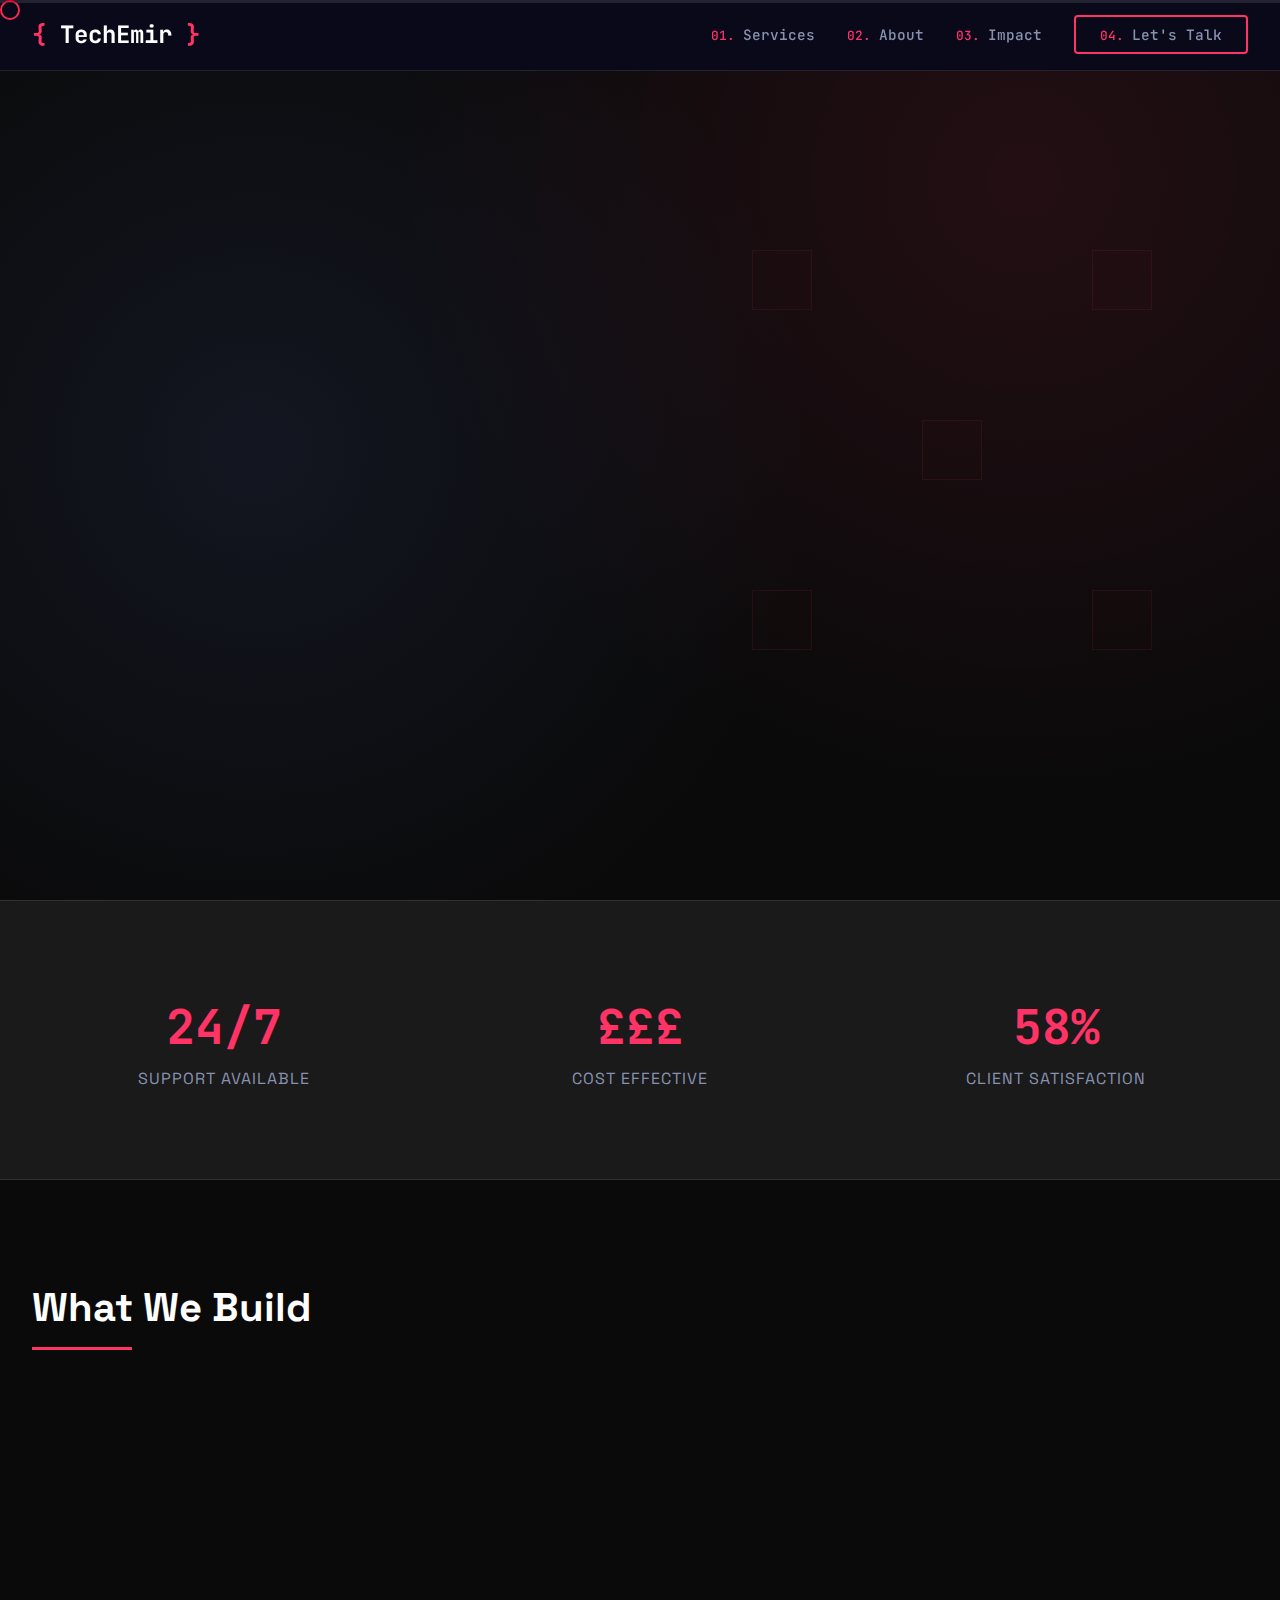
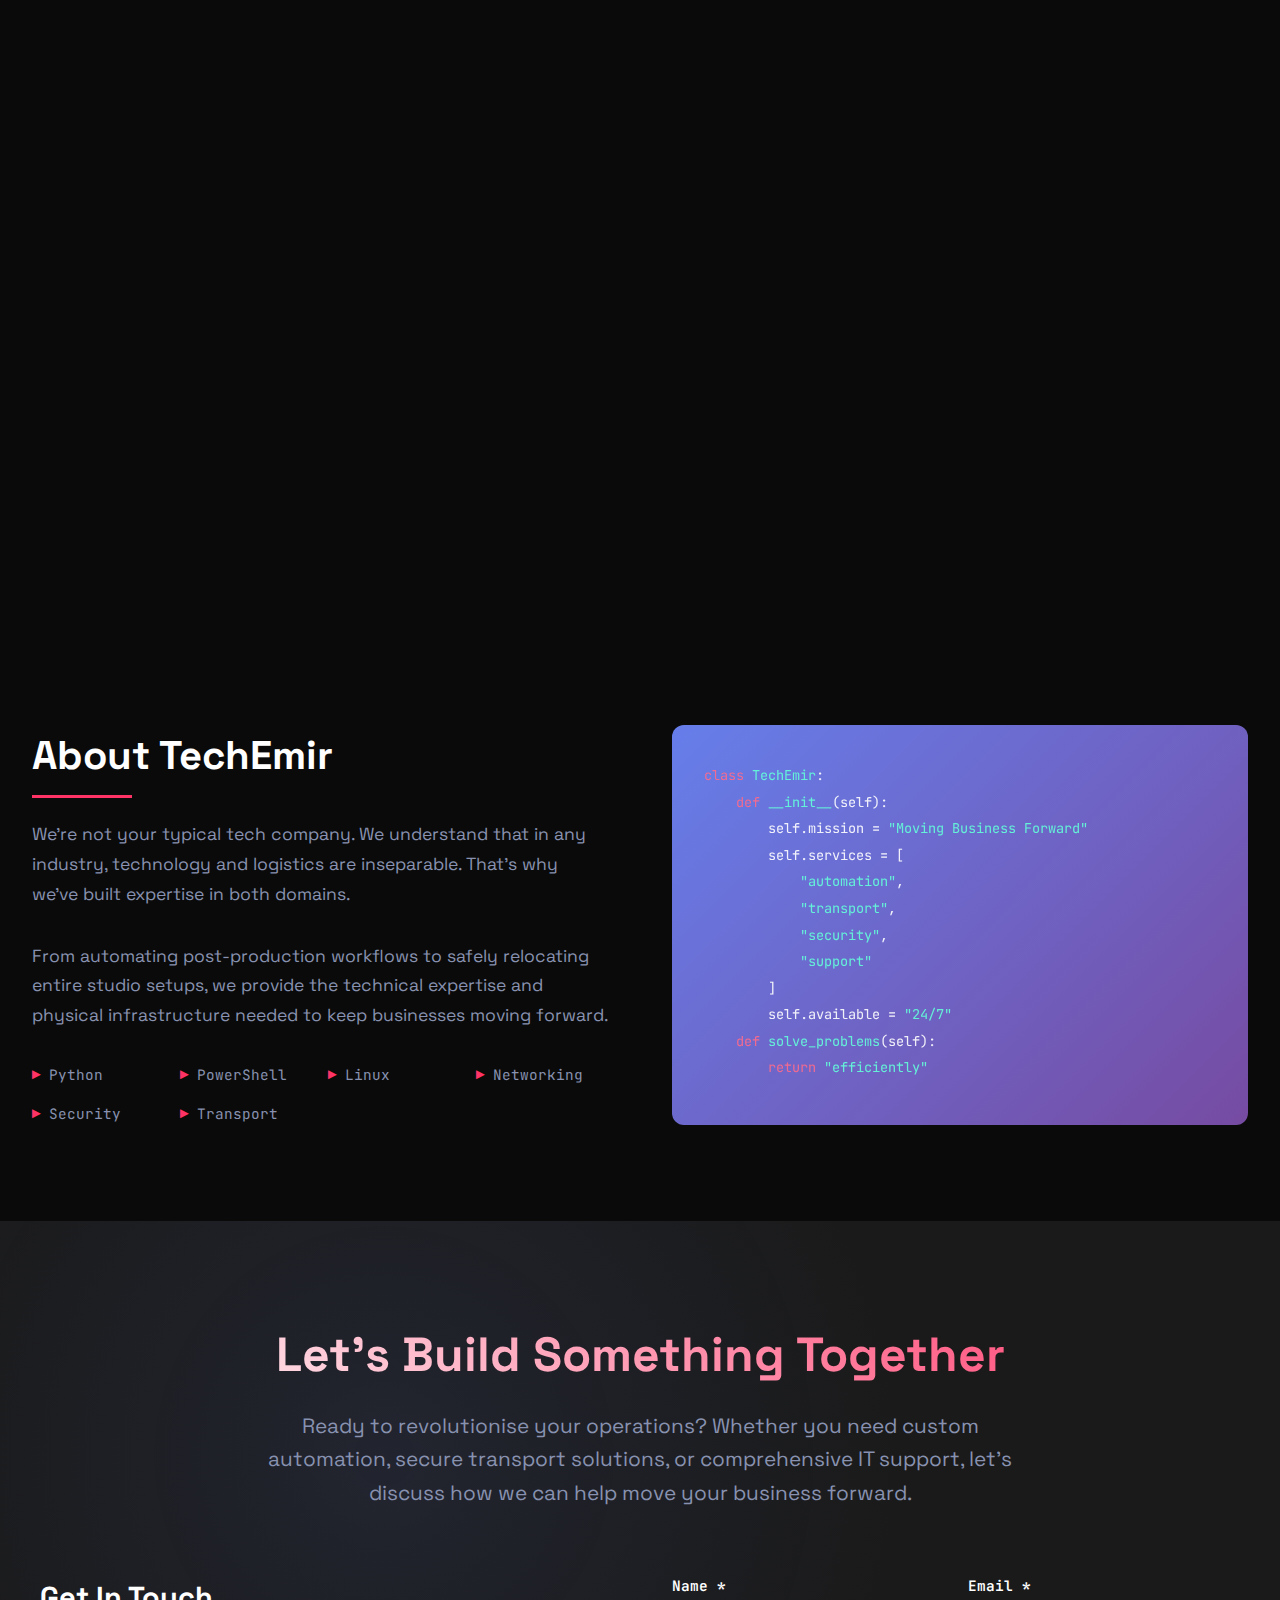
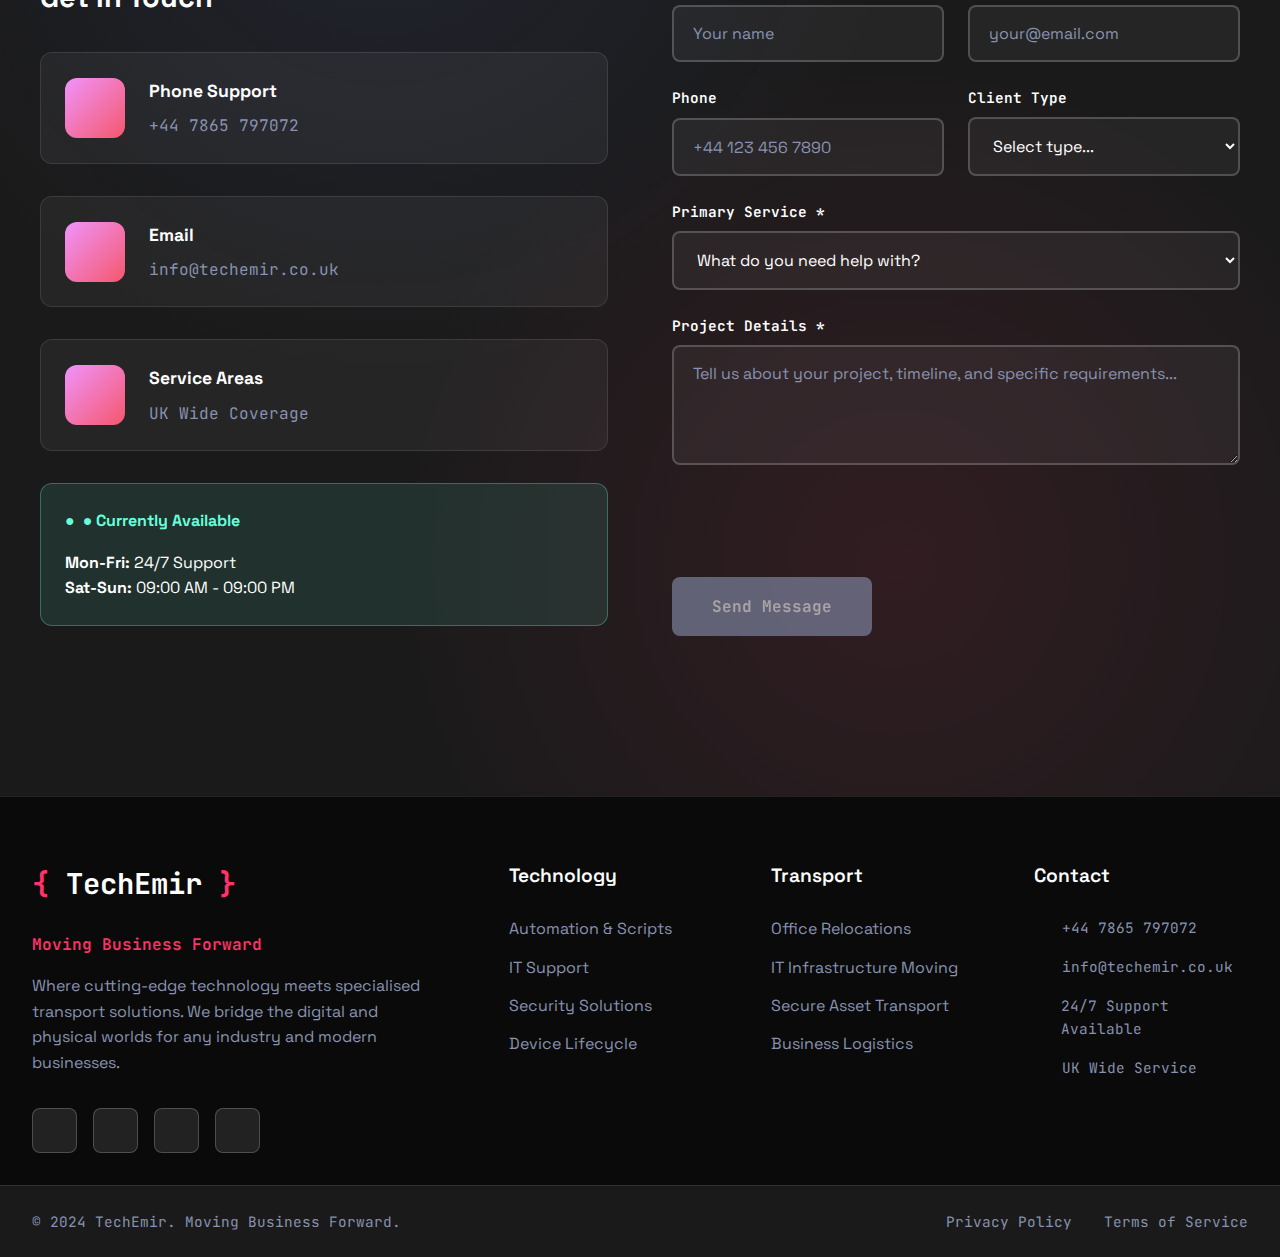
<file: index.html>
<!DOCTYPE html>
<html lang="en">
<head>
    <!-- Basic Meta Tags -->
    <meta charset="UTF-8">
    <meta name="viewport" content="width=device-width, initial-scale=1.0">
    <meta http-equiv="X-UA-Compatible" content="IE=edge">

    <!-- SEO Meta Tags -->
    <title>TechEmir</title>
    <meta name="description" content="TechEmir provides cutting-edge technology solutions and specialised transport services for the UK industry. From automation scripts to office relocations.">
    <meta name="keywords" content="technology, office relocation, IT transport, automation scripts, UK tech services, production support, server transport">
    <meta name="author" content="TechEmir">
    <meta name="robots" content="index, follow">
    <meta name="language" content="en-GB">

    <!-- Geographic Meta Tags -->
    <meta name="geo.region" content="GB">
    <meta name="geo.placename" content="United Kingdom">

    <!-- Open Graph Meta Tags (Social Media) -->
    <meta property="og:title" content="TechEmir">
    <meta property="og:description" content="Cutting-edge technology solutions and specialised transport services for the UK industry.">
    <meta property="og:type" content="website">
    <meta property="og:url" content="https://www.techemir.co.uk">
    <meta property="og:image" content="https://www.techemir.co.uk/assets/images/techemir-social.jpg">
    <meta property="og:site_name" content="TechEmir">
    <meta property="og:locale" content="en_GB">

    <!-- Twitter Card Meta Tags -->
    <meta name="twitter:card" content="summary_large_image">
    <meta name="twitter:title" content="TechEmir">
    <meta name="twitter:description" content="Technology solutions and transport services for the UK industry.">
    <meta name="twitter:image" content="https://www.techemir.co.uk/assets/images/techemir-social.jpg">

    <!-- Favicon and Icons -->
    <link rel="apple-touch-icon" sizes="180x180" href="assets/icons/apple-touch-icon.png">
    <link rel="icon" type="image/png" sizes="32x32" href="assets/icons/favicon-32x32.png">
    <link rel="icon" type="image/png" sizes="16x16" href="assets/icons/favicon-16x16.png">
    <link rel="manifest" href="assets/icons/site.webmanifest">
    <meta name="msapplication-TileColor" content="#ff3366">
    <meta name="theme-color" content="#0a0a0a">

    <!-- Preconnect for Performance -->
    <link rel="preconnect" href="https://fonts.googleapis.com">
    <link rel="preconnect" href="https://fonts.gstatic.com" crossorigin>
    <link rel="preconnect" href="https://cdnjs.cloudflare.com">

    <!-- Fonts -->
    <link href="https://fonts.googleapis.com/css2?family=Space+Grotesk:wght@300;400;500;600;700&family=JetBrains+Mono:wght@400;500;600&display=swap" rel="stylesheet">

    <!-- Font Awesome -->
    <link rel="stylesheet" href="https://cdnjs.cloudflare.com/ajax/libs/font-awesome/6.4.0/css/all.min.css" integrity="sha512-iecdLmaskl7CVkqkXNQ/ZH/XLlvWZOJyj7Yy7tcenmpD1ypASozpmT/E0iPtmFIB46ZmdtAc9eNBvH0H/ZpiBw==" crossorigin="anonymous">

    <!-- Main Stylesheet -->
    <link rel="stylesheet" href="assets/css/main.css">

    <!-- Google reCAPTCHA -->
    <script src="https://www.google.com/recaptcha/api.js" async defer></script>

    <!-- Structured Data (JSON-LD) -->
    <script type="application/ld+json">
        {
            "@context": "https://schema.org",
            "@type": "Organization",
            "name": "TechEmir",
            "description": "Technology solutions and transport services for the UK industry",
            "url": "https://www.techemir.co.uk",
            "logo": "https://www.techemir.co.uk/assets/images/techemir-logo.png",
            "contactPoint": {
                "@type": "ContactPoint",
                "telephone": "+44-7865-797072",
                "contactType": "customer service",
                "email": "info@techemir.co.uk",
                "availableLanguage": "English"
            },
            "address": {
                "@type": "PostalAddress",
                "addressCountry": "GB",
                "addressRegion": "UK"
            },
            "sameAs": [
                "https://www.linkedin.com/company/techemir",
                "https://twitter.com/techemir"
            ],
            "service": [
                {
                    "@type": "Service",
                    "name": "Automation & Scripts",
                    "description": "Custom Python and PowerShell automation solutions"
                },
                {
                    "@type": "Service",
                    "name": "Office Relocations",
                    "description": "Complete office moving with IT expertise"
                },
                {
                    "@type": "Service",
                    "name": "IT Support",
                    "description": "24/7 technical support and troubleshooting"
                }
            ]
        }
    </script>
</head>
    <body>
        <!-- Custom Cursor -->
        <div class="cursor"></div>

        <!-- Scroll Indicator -->
        <div class="scroll-indicator">
            <div class="scroll-progress"></div>
        </div>

        <!-- Navigation -->
        <nav class="navbar">
            <div class="nav-container">
                <a href="#" class="logo">TechEmir</a>
                <ul class="nav-links">
                    <li><a href="#services">Services</a></li>
                    <li><a href="#about">About</a></li>
                    <li><a href="#stats">Impact</a></li>
                    <li class="nav-cta-mobile"><a href="#contact" class="cta-button">Let's Talk</a></li>
                </ul>
                <button class="mobile-toggle" aria-label="Toggle mobile menu">
                    <i class="fas fa-bars"></i>
                </button>
            </div>
        </nav>

        <!-- Hero Section -->
        <section class="hero">
            <div class="hero-container">
                <div class="hero-intro">Hi, we're TechEmir.</div>
                <h1 class="hero-title">Moving Business Forward</h1>
                <h2 class="hero-subtitle">Through Code & Transport</h2>
                <p class="hero-description">
                    We bridge the digital and physical worlds with cutting-edge technology solutions
                    and specialised transport services. From automation that saves hours to office
                    relocations that move entire companies seamlessly.
                </p>
                <div class="hero-cta">
                    <a href="#services" class="cta-button">Explore Solutions</a>
                    <a href="#contact" class="cta-button" style="background: transparent; color: var(--gray);">Let's Talk</a>
                </div>
            </div>

            <!-- Floating Tech Elements -->
            <div class="tech-grid">
                <div class="tech-item"><i class="fas fa-server"></i></div>
                <div class="tech-item"><i class="fas fa-truck"></i></div>
                <div class="tech-item"><i class="fas fa-code"></i></div>
                <div class="tech-item"><i class="fas fa-cogs"></i></div>
                <div class="tech-item"><i class="fas fa-bolt"></i></div>
            </div>
        </section>

        <!-- Stats Section -->
        <section class="stats" id="stats">
            <div class="stats-container">
                <div class="stat-item">
                    <span class="stat-number">24/7</span>
                    <span class="stat-label">Support Available</span>
                </div>
                <div class="stat-item">
                    <span class="stat-number">£££</span>
                    <span class="stat-label">Cost Effective</span>
                </div>
                <div class="stat-item">
                    <span class="stat-number">100%</span>
                    <span class="stat-label">Client Satisfaction</span>
                </div>
            </div>
        </section>

        <!-- Services Section -->
        <section class="services" id="services">
            <div class="services-container">
                <h2 class="section-title">What We Build</h2>
                <div class="services-grid">
                    <div class="service-card">
                        <div class="service-icon">
                            <i class="fas fa-code"></i>
                        </div>
                        <h3 class="service-title">Automation & Scripts</h3>
                        <p class="service-description">
                            Custom Python and PowerShell automation that eliminates repetitive tasks
                            and streamlines your workflows. From data processing to system monitoring.
                        </p>
                        <div class="service-tags">
                            <span class="tag">Python</span>
                            <span class="tag">PowerShell</span>
                            <span class="tag">APIs</span>
                        </div>
                    </div>

                    <div class="service-card">
                        <div class="service-icon">
                            <i class="fas fa-truck-moving"></i>
                        </div>
                        <h3 class="service-title">Office Relocations</h3>
                        <p class="service-description">
                            Complete office moving with specialised equipment and IT expertise.
                            We handle everything from server disconnection to setup at your new location.
                        </p>
                        <div class="service-tags">
                            <span class="tag">Tail Lifts</span>
                            <span class="tag">IT Setup</span>
                            <span class="tag">Air Ride</span>
                        </div>
                    </div>

                    <div class="service-card">
                        <div class="service-icon">
                            <i class="fas fa-shield-alt"></i>
                        </div>
                        <h3 class="service-title">Security Solutions</h3>
                        <p class="service-description">
                            Comprehensive cybersecurity including firewall configuration,
                            threat detection, and secure data handling for business industry standards.
                        </p>
                        <div class="service-tags">
                            <span class="tag">Firewalls</span>
                            <span class="tag">Encryption</span>
                            <span class="tag">Monitoring</span>
                        </div>
                    </div>

                    <div class="service-card">
                        <div class="service-icon">
                            <i class="fas fa-desktop"></i>
                        </div>
                        <h3 class="service-title">IT Support</h3>
                        <p class="service-description">
                            24/7 technical support and troubleshooting. From hardware issues
                            to software optimization, we keep your systems running smoothly.
                        </p>
                        <div class="service-tags">
                            <span class="tag">Remote Support</span>
                            <span class="tag">Hardware</span>
                            <span class="tag">Troubleshooting</span>
                        </div>
                    </div>

                    <div class="service-card">
                        <div class="service-icon">
                            <i class="fas fa-server"></i>
                        </div>
                        <h3 class="service-title">Infrastructure Transport</h3>
                        <p class="service-description">
                            Secure transport of servers, networking equipment, and sensitive technology
                            with professional handling and minimal downtime guarantees.
                        </p>
                        <div class="service-tags">
                            <span class="tag">Servers</span>
                            <span class="tag">Networking</span>
                            <span class="tag">Secure Transport</span>
                        </div>
                    </div>

                    <div class="service-card">
                        <div class="service-icon">
                            <i class="fas fa-recycle"></i>
                        </div>
                        <h3 class="service-title">Device Lifecycle</h3>
                        <p class="service-description">
                            Eco-friendly device recycling with secure data wiping and responsible
                            disposal. Complete chain of custody documentation provided.
                        </p>
                        <div class="service-tags">
                            <span class="tag">Data Wiping</span>
                            <span class="tag">Eco-Friendly</span>
                            <span class="tag">Certification</span>
                        </div>
                    </div>
                </div>
            </div>
        </section>

        <!-- About Section -->
        <section class="about" id="about">
            <div class="about-container">
                <div class="about-content">
                    <h2>About TechEmir</h2>
                    <p class="about-text">
                        We're not your typical tech company. We understand that in any
                        industry, technology and logistics are inseparable. That's why we've built
                        expertise in both domains.
                    </p>
                    <p class="about-text">
                        From automating post-production workflows to safely relocating entire studio
                        setups, we provide the technical expertise and physical infrastructure needed
                        to keep businesses moving forward.
                    </p>
                    <div class="tech-stack">
                        <div class="tech-item-about">Python</div>
                        <div class="tech-item-about">PowerShell</div>
                        <div class="tech-item-about">Linux</div>
                        <div class="tech-item-about">Networking</div>
                        <div class="tech-item-about">Security</div>
                        <div class="tech-item-about">Transport</div>
                    </div>
                </div>
                <div class="about-visual">
                    <div class="code-snippet">
                        <div class="code-line"><span class="keyword">class</span> <span class="string">TechEmir</span>:</div>
                        <div class="code-line">    <span class="keyword">def</span> <span class="string">__init__</span>(self):</div>
                        <div class="code-line">        self.mission = <span class="string">"Moving Business Forward"</span></div>
                        <div class="code-line">        self.services = [</div>
                        <div class="code-line">            <span class="string">"automation"</span>,</div>
                        <div class="code-line">            <span class="string">"transport"</span>,</div>
                        <div class="code-line">            <span class="string">"security"</span>,</div>
                        <div class="code-line">            <span class="string">"support"</span></div>
                        <div class="code-line">        ]</div>
                        <div class="code-line">        self.available = <span class="string">"24/7"</span></div>
                        <div class="code-line"></div>
                        <div class="code-line">    <span class="keyword">def</span> <span class="string">solve_problems</span>(self):</div>
                        <div class="code-line">        <span class="keyword">return</span> <span class="string">"efficiently"</span></div>
                    </div>
                </div>
            </div>
        </section>

        <!-- Contact Section -->
        <section class="contact" id="contact">
            <div class="contact-container">
                <h2>Let's Build Something Together</h2>
                <p class="contact-description">
                    Ready to revolutionise your operations? Whether you need custom automation,
                    secure transport solutions, or comprehensive IT support, let's discuss how we can help move your business forward.
                </p>

                <div class="contact-grid">
                    <div class="contact-info">
                        <h3>Get In Touch</h3>

                        <div class="contact-item">
                            <div class="contact-icon">
                                <i class="fas fa-phone"></i>
                            </div>
                            <div class="contact-details">
                                <h4>Phone Support</h4>
                                <p>+44 7865 797072</p>
                            </div>
                        </div>

                        <div class="contact-item">
                            <div class="contact-icon">
                                <i class="fas fa-envelope"></i>
                            </div>
                            <div class="contact-details">
                                <h4>Email</h4>
                                <p>info@techemir.co.uk</p>
                            </div>
                        </div>

                        <div class="contact-item">
                            <div class="contact-icon">
                                <i class="fas fa-map-marker-alt"></i>
                            </div>
                            <div class="contact-details">
                                <h4>Service Areas</h4>
                                <p>UK Wide Coverage</p>
                            </div>
                        </div>

                        <div class="availability">
                            <h4>● Currently Available</h4>
                            <p><strong>Mon-Fri:</strong> 24/7 Support</p>
                            <p><strong>Sat-Sun:</strong> 09:00 AM - 09:00 PM</p>
                        </div>
                    </div>

                    <div class="contact-form-wrapper">
                        <form class="contact-form" action="https://formspree.io/f/mqaljrzq" method="POST" id="contactForm">
                            <!-- Hidden field for reCAPTCHA -->
                            <input type="hidden" name="recaptcha_response" id="recaptchaResponse">

                            <div class="form-row">
                                <div class="form-group">
                                    <label class="form-label">Name *</label>
                                    <input type="text" name="name" class="form-input" placeholder="Your name" required>
                                </div>
                                <div class="form-group">
                                    <label class="form-label">Email *</label>
                                    <input type="email" name="email" class="form-input" placeholder="your@email.com" required>
                                </div>
                            </div>

                            <div class="form-row">
                                <div class="form-group">
                                    <label class="form-label">Phone</label>
                                    <input type="tel" name="phone" class="form-input" placeholder="+44 123 456 7890">
                                </div>
                                <div class="form-group">
                                    <label class="form-label">Client Type</label>
                                    <select name="client_type" class="form-input">
                                        <option value="">Select type...</option>
                                        <option value="business">Business</option>
                                        <option value="individual">Individual</option>
                                    </select>
                                </div>
                            </div>

                            <div class="form-group">
                                <label class="form-label">Primary Service *</label>
                                <select name="service" class="form-input" required>
                                    <option value="">What do you need help with?</option>
                                    <option value="automation">Automation & Custom Scripts</option>
                                    <option value="office-relocation">Office Relocation Services</option>
                                    <option value="it-infrastructure">IT Infrastructure Transport</option>
                                    <option value="security">Security Solutions</option>
                                    <option value="it-support">IT Support & Maintenance</option>
                                    <option value="device-lifecycle">Device Recycling & Lifecycle</option>
                                    <option value="consultation">General Consultation</option>
                                    <option value="hybrid">Multiple Services</option>
                                </select>
                            </div>

                            <div class="form-group">
                                <label class="form-label">Project Details *</label>
                                <textarea name="message" class="form-input form-textarea" placeholder="Tell us about your project, timeline, and specific requirements..." required></textarea>
                            </div>

                            <!-- reCAPTCHA -->
                            <div class="form-group recaptcha-container">
                                <div class="g-recaptcha" data-sitekey="6LfbracrAAAAADfg18xrsU3uPMDNWahFp6Ly66ps" data-callback="onRecaptchaSuccess"></div>
                            </div>

                            <button type="submit" class="submit-button" id="submitBtn" disabled>
                                Send Message
                            </button>
                        </form>
                    </div>
                </div>
            </div>
        </section>

        <!-- Footer -->
        <footer class="footer">
            <div class="footer-main">
                <div class="footer-container">
                    <div class="footer-brand">
                        <div class="footer-logo">TechEmir</div>
                        <div class="footer-tagline">Moving Business Forward</div>
                        <p class="footer-description">
                            Where cutting-edge technology meets specialised transport solutions.
                            We bridge the digital and physical worlds for any industry and modern businesses.
                        </p>
                        <div class="social-links">
                            <a href="#" class="social-link"><i class="fab fa-linkedin"></i></a>
                            <a href="#" class="social-link"><i class="fab fa-twitter"></i></a>
                            <a href="#" class="social-link"><i class="fab fa-instagram"></i></a>
                            <a href="#" class="social-link"><i class="fab fa-github"></i></a>
                        </div>
                    </div>

                    <div class="footer-section">
                        <h4>Technology</h4>
                        <ul class="footer-links">
                            <li><a href="#services">Automation & Scripts</a></li>
                            <li><a href="#services">IT Support</a></li>
                            <li><a href="#services">Security Solutions</a></li>
                            <li><a href="#services">Device Lifecycle</a></li>
                        </ul>
                    </div>

                    <div class="footer-section">
                        <h4>Transport</h4>
                        <ul class="footer-links">
                            <li><a href="#services">Office Relocations</a></li>
                            <li><a href="#services">IT Infrastructure Moving</a></li>
                            <li><a href="#services">Secure Asset Transport</a></li>
                            <li><a href="#services">Business Logistics</a></li>
                        </ul>
                    </div>

                    <div class="footer-section">
                        <h4>Contact</h4>
                        <div class="footer-contact-item">
                            <i class="fas fa-phone"></i>
                            <span>+44 7865 797072</span>
                        </div>
                        <div class="footer-contact-item">
                            <i class="fas fa-envelope"></i>
                            <span>info@techemir.co.uk</span>
                        </div>
                        <div class="footer-contact-item">
                            <i class="fas fa-clock"></i>
                            <span>24/7 Support Available</span>
                        </div>
                        <div class="footer-contact-item">
                            <i class="fas fa-map-marker-alt"></i>
                            <span>UK Wide Service</span>
                        </div>
                    </div>
                </div>
            </div>

            <div class="footer-bottom">
                <div class="footer-bottom-container">
                    <div class="footer-bottom-left">
                        © 2024 TechEmir. Moving Business Forward.
                    </div>
                    <div class="footer-bottom-right">
                        <a href="privacy_policy.html">Privacy Policy</a>
                        <a href="terms_of_service.html">Terms of Service</a>
                    </div>
                </div>
            </div>
        </footer>

        <!-- JS Script -->
        <script src="assets/js/main.js"></script>
    </body>
</html>
</file>
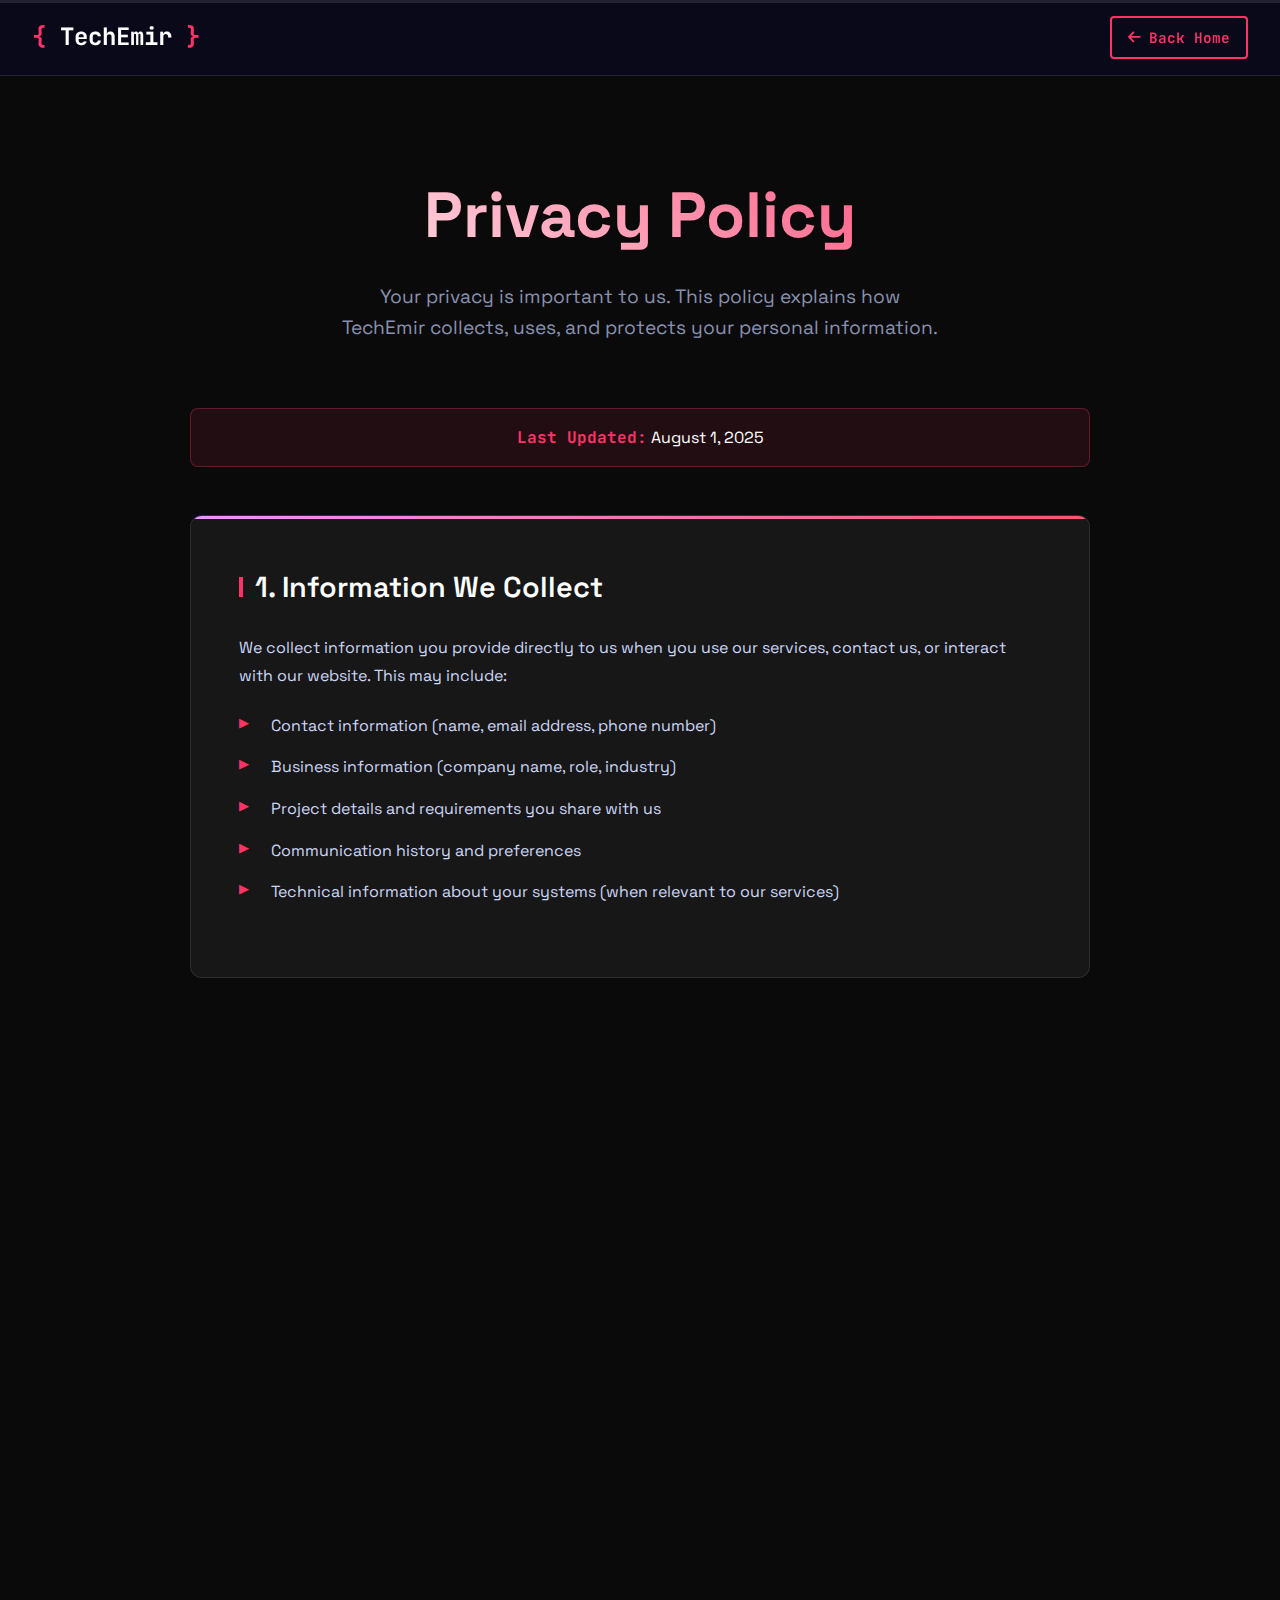
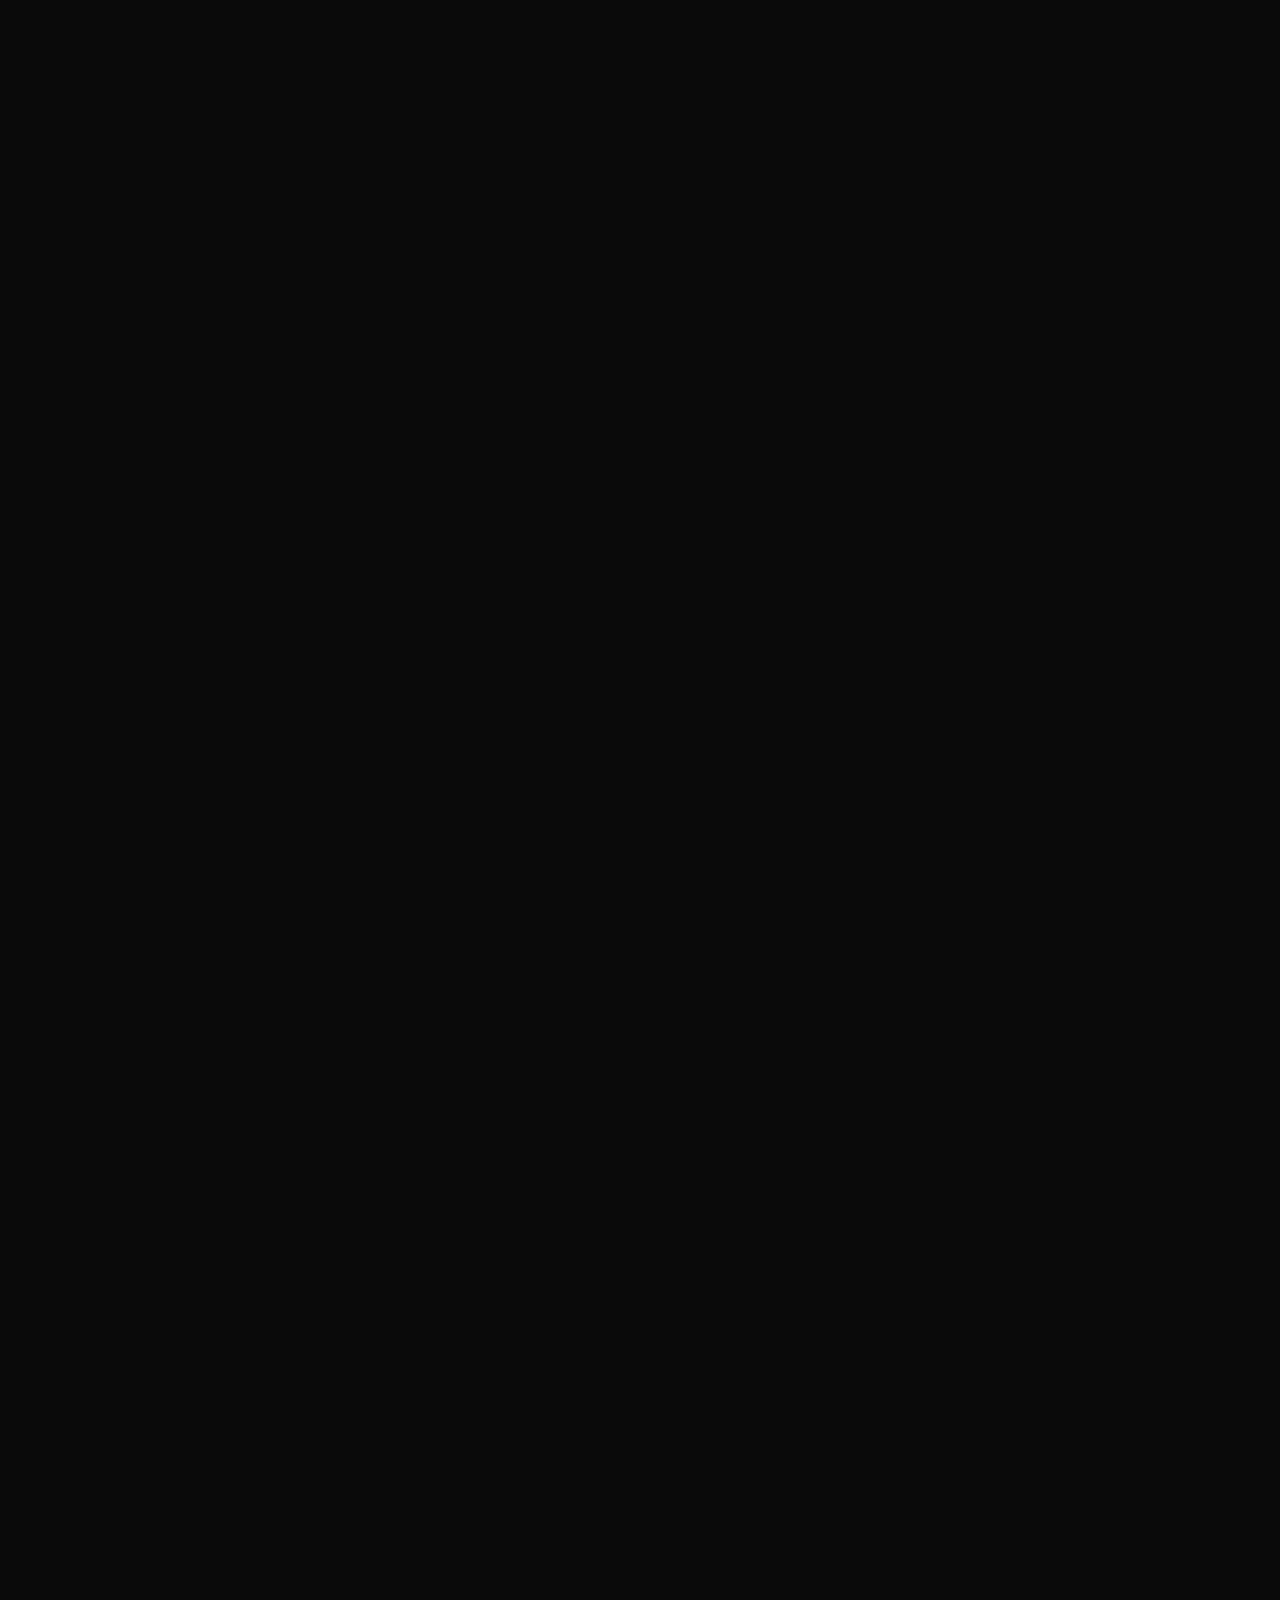
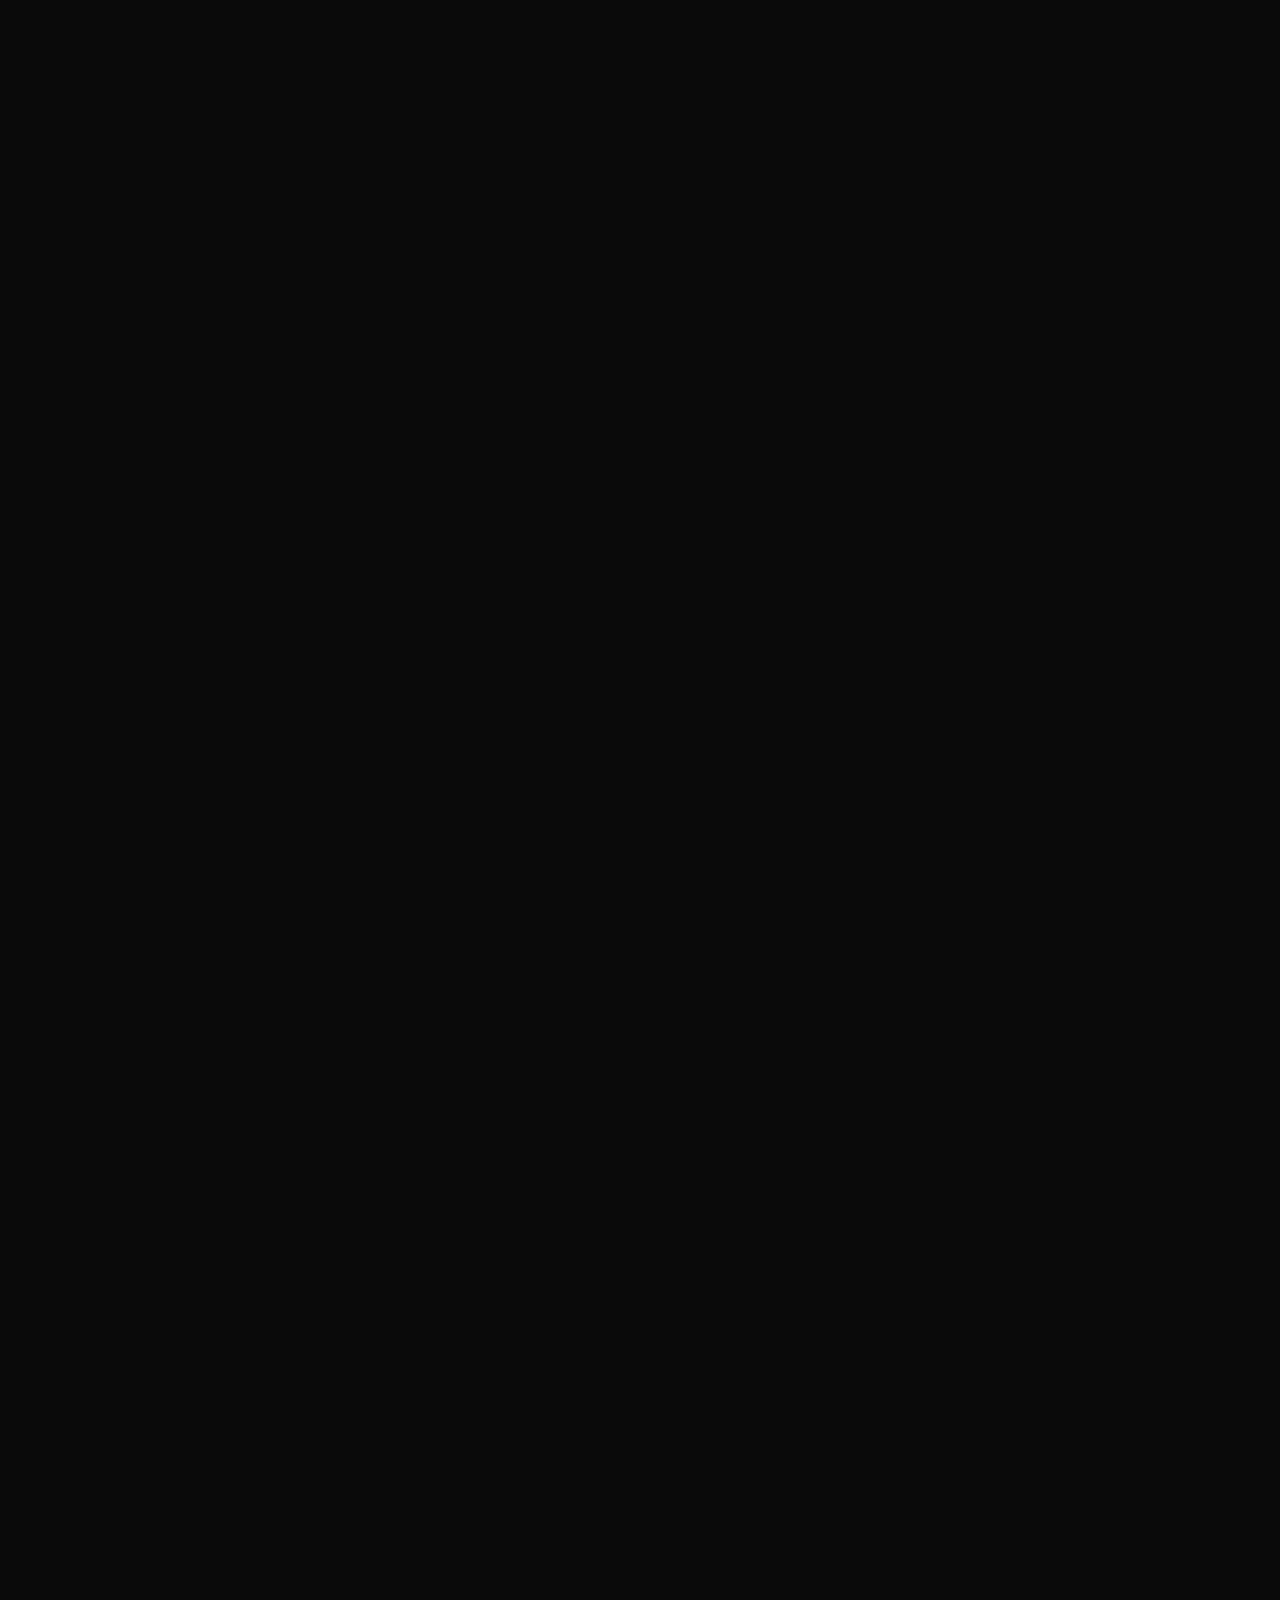
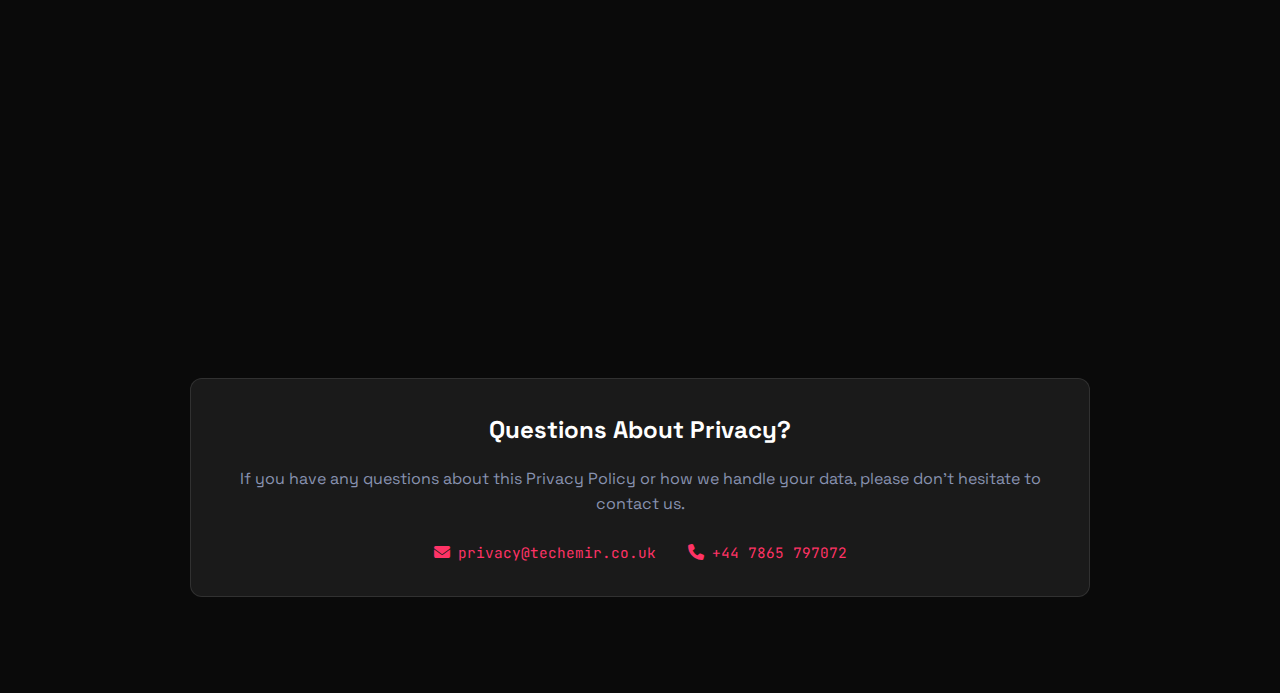
<file: privacy.html>
<!DOCTYPE html>
<html lang="en">
<head>
    <meta charset="UTF-8">
    <meta name="viewport" content="width=device-width, initial-scale=1.0">
    <title>Privacy Policy - TechEmir</title>

    <!-- Fonts -->
    <link href="https://fonts.googleapis.com/css2?family=Space+Grotesk:wght@300;400;500;600;700&family=JetBrains+Mono:wght@400;500;600&display=swap"
          rel="stylesheet">

    <!-- Font Awesome -->
    <link rel="stylesheet" href="https://cdnjs.cloudflare.com/ajax/libs/font-awesome/6.4.0/css/all.min.css">

    <style>
        :root {
            --primary: #0066ff;
            --primary-dark: #0052cc;
            --accent: #ff3366;
            --accent-light: #ff6b8a;
            --dark: #0a0a0a;
            --dark-light: #1a1a1a;
            --white: #ffffff;
            --gray: #8892b0;
            --gray-light: #ccd6f6;
            --success: #64ffda;
            --gradient-primary: linear-gradient(135deg, #667eea 0%, #764ba2 100%);
            --gradient-accent: linear-gradient(135deg, #f093fb 0%, #f5576c 100%);
            --gradient-dark: linear-gradient(135deg, #0c0c0c 0%, #1a1a1a 100%);
        }

        * {
            margin: 0;
            padding: 0;
            box-sizing: border-box;
        }

        body {
            font-family: 'Space Grotesk', sans-serif;
            background: var(--dark);
            color: var(--white);
            line-height: 1.6;
            overflow-x: hidden;
        }

        /* Navigation */
        .navbar {
            position: fixed;
            top: 0;
            width: 100%;
            padding: 1rem 2rem;
            background: rgba(10, 10, 26, 0.95);
            backdrop-filter: blur(20px);
            border-bottom: 1px solid rgba(255, 255, 255, 0.1);
            z-index: 1000;
            transition: all 0.3s ease;
        }

        .nav-container {
            display: flex;
            justify-content: space-between;
            align-items: center;
            max-width: 1400px;
            margin: 0 auto;
        }

        .logo {
            font-size: 1.5rem;
            font-weight: 700;
            color: var(--white);
            text-decoration: none;
            font-family: 'JetBrains Mono', monospace;
        }

        .logo::before {
            content: '{ ';
            color: var(--accent);
        }

        .logo::after {
            content: ' }';
            color: var(--accent);
        }

        .back-button {
            padding: 0.5rem 1rem;
            background: transparent;
            border: 2px solid var(--accent);
            color: var(--accent);
            text-decoration: none;
            border-radius: 4px;
            font-weight: 600;
            transition: all 0.3s ease;
            font-family: 'JetBrains Mono', monospace;
            font-size: 0.9rem;
            display: flex;
            align-items: center;
            gap: 0.5rem;
        }

        .back-button:hover {
            background: var(--accent);
            color: var(--dark);
            box-shadow: 0 0 20px rgba(255, 51, 102, 0.3);
        }

        /* Main Content */
        .main-content {
            margin-top: 100px;
            padding: 4rem 2rem 6rem;
            min-height: calc(100vh - 100px);
        }

        .container {
            max-width: 900px;
            margin: 0 auto;
        }

        .page-header {
            text-align: center;
            margin-bottom: 4rem;
        }

        .page-title {
            font-size: clamp(2.5rem, 6vw, 4rem);
            font-weight: 700;
            margin-bottom: 1rem;
            background: linear-gradient(45deg, var(--white), var(--accent));
            -webkit-background-clip: text;
            -webkit-text-fill-color: transparent;
            background-clip: text;
        }

        .page-subtitle {
            color: var(--gray);
            font-size: 1.2rem;
            max-width: 600px;
            margin: 0 auto;
        }

        .last-updated {
            background: rgba(255, 51, 102, 0.1);
            border: 1px solid rgba(255, 51, 102, 0.3);
            border-radius: 8px;
            padding: 1rem;
            margin-bottom: 3rem;
            text-align: center;
        }

        .last-updated strong {
            color: var(--accent);
            font-family: 'JetBrains Mono', monospace;
        }

        .content-section {
            background: rgba(26, 26, 26, 0.8);
            border: 1px solid rgba(255, 255, 255, 0.1);
            border-radius: 12px;
            padding: 3rem;
            margin-bottom: 2rem;
            position: relative;
            overflow: hidden;
        }

        .content-section::before {
            content: '';
            position: absolute;
            top: 0;
            left: 0;
            right: 0;
            height: 3px;
            background: var(--gradient-accent);
        }

        .section-title {
            font-size: 1.8rem;
            font-weight: 600;
            margin-bottom: 1.5rem;
            color: var(--white);
            position: relative;
            padding-left: 1rem;
        }

        .section-title::before {
            content: '';
            position: absolute;
            left: 0;
            top: 50%;
            transform: translateY(-50%);
            width: 4px;
            height: 20px;
            background: var(--accent);
        }

        .content-text {
            color: var(--gray-light);
            line-height: 1.7;
            margin-bottom: 1.5rem;
        }

        .content-list {
            list-style: none;
            padding: 0;
            margin: 1.5rem 0;
        }

        .content-list li {
            position: relative;
            padding-left: 2rem;
            margin-bottom: 1rem;
            color: var(--gray-light);
            line-height: 1.6;
        }

        .content-list li::before {
            content: '▶';
            position: absolute;
            left: 0;
            color: var(--accent);
            font-size: 0.8rem;
        }

        .highlight-box {
            background: rgba(100, 255, 218, 0.1);
            border: 1px solid rgba(100, 255, 218, 0.3);
            border-radius: 8px;
            padding: 1.5rem;
            margin: 2rem 0;
        }

        .highlight-box h4 {
            color: var(--success);
            margin-bottom: 1rem;
            font-family: 'JetBrains Mono', monospace;
        }

        .contact-info {
            background: var(--dark-light);
            border-radius: 12px;
            padding: 2rem;
            margin-top: 3rem;
            text-align: center;
            border: 1px solid rgba(255, 255, 255, 0.1);
        }

        .contact-info h3 {
            color: var(--white);
            margin-bottom: 1rem;
            font-size: 1.5rem;
        }

        .contact-info p {
            color: var(--gray);
            margin-bottom: 1.5rem;
        }

        .contact-details {
            display: flex;
            justify-content: center;
            gap: 2rem;
            flex-wrap: wrap;
        }

        .contact-item {
            display: flex;
            align-items: center;
            gap: 0.5rem;
            color: var(--accent);
            font-family: 'JetBrains Mono', monospace;
            font-size: 0.9rem;
        }

        .contact-item i {
            font-size: 1rem;
        }

        /* Mobile Responsiveness */
        @media (max-width: 768px) {
            .navbar {
                padding: 0.75rem 1rem;
            }

            .main-content {
                padding: 2rem 1rem 4rem;
                margin-top: 80px;
            }

            .content-section {
                padding: 2rem 1.5rem;
            }

            .contact-details {
                flex-direction: column;
                gap: 1rem;
            }

            .page-header {
                margin-bottom: 2rem;
            }
        }

        @media (max-width: 480px) {
            .content-section {
                padding: 1.5rem 1rem;
            }

            .section-title {
                font-size: 1.5rem;
                padding-left: 0.75rem;
            }

            .content-list li {
                padding-left: 1.5rem;
            }
        }

        /* Scroll Indicator */
        .scroll-indicator {
            position: fixed;
            top: 0;
            left: 0;
            width: 100%;
            height: 3px;
            background: rgba(255, 255, 255, 0.1);
            z-index: 1001;
        }

        .scroll-progress {
            height: 100%;
            background: var(--gradient-accent);
            width: 0%;
            transition: width 0.1s ease;
        }
    </style>
</head>
<body>
<!-- Scroll Indicator -->
<div class="scroll-indicator">
    <div class="scroll-progress"></div>
</div>

<!-- Navigation -->
<nav class="navbar">
    <div class="nav-container">
        <a href="index.html" class="logo">TechEmir</a>
        <a href="index.html" class="back-button">
            <i class="fas fa-arrow-left"></i>
            Back Home
        </a>
    </div>
</nav>

<!-- Main Content -->
<main class="main-content">
    <div class="container">
        <div class="page-header">
            <h1 class="page-title">Privacy Policy</h1>
            <p class="page-subtitle">
                Your privacy is important to us. This policy explains how TechEmir collects,
                uses, and protects your personal information.
            </p>
        </div>

        <div class="last-updated">
            <strong>Last Updated:</strong> August 1, 2025
        </div>

        <section class="content-section">
            <h2 class="section-title">1. Information We Collect</h2>
            <p class="content-text">
                We collect information you provide directly to us when you use our services,
                contact us, or interact with our website. This may include:
            </p>
            <ul class="content-list">
                <li>Contact information (name, email address, phone number)</li>
                <li>Business information (company name, role, industry)</li>
                <li>Project details and requirements you share with us</li>
                <li>Communication history and preferences</li>
                <li>Technical information about your systems (when relevant to our services)</li>
            </ul>
        </section>

        <section class="content-section">
            <h2 class="section-title">2. How We Use Your Information</h2>
            <p class="content-text">
                We use the information we collect for legitimate business purposes, including:
            </p>
            <ul class="content-list">
                <li>Providing and improving our technology and transport services</li>
                <li>Communicating with you about projects and support</li>
                <li>Responding to your inquiries and requests</li>
                <li>Sending important updates about our services</li>
                <li>Ensuring the security and proper functioning of our systems</li>
                <li>Complying with legal obligations and industry standards</li>
            </ul>

            <div class="highlight-box">
                <h4>Technology Industry Focus</h4>
                <p class="content-text" style="margin-bottom: 0;">
                    Given our specialisation in technology, we understand the sensitive
                    nature of data and maintain strict confidentiality protocols aligned
                    with industry standards.
                </p>
            </div>
        </section>

        <section class="content-section">
            <h2 class="section-title">3. Data Protection & Security</h2>
            <p class="content-text">
                We implement appropriate technical and organisational measures to protect your
                personal information against unauthorised access, alteration, disclosure, or destruction:
            </p>
            <ul class="content-list">
                <li>Encryption of data in transit and at rest</li>
                <li>Regular security assessments and updates</li>
                <li>Access controls and employee training</li>
                <li>Secure data handling procedures for transport services</li>
                <li>Incident response and breach notification procedures</li>
                <li>Compliance with UK GDPR and relevant data protection laws</li>
            </ul>
        </section>

        <section class="content-section">
            <h2 class="section-title">4. Information Sharing</h2>
            <p class="content-text">
                We do not sell, trade, or rent your personal information to third parties.
                We may share your information only in the following circumstances:
            </p>
            <ul class="content-list">
                <li>With your explicit consent</li>
                <li>To fulfill service obligations (e.g., coordinating transport logistics)</li>
                <li>With trusted service providers who assist in our operations</li>
                <li>When required by law or to protect our rights</li>
                <li>In connection with a business transfer (with proper notification)</li>
            </ul>
        </section>

        <section class="content-section">
            <h2 class="section-title">5. Data Retention</h2>
            <p class="content-text">
                We retain your personal information only as long as necessary to provide our services
                and fulfill the purposes outlined in this policy:
            </p>
            <ul class="content-list">
                <li>Active client data: Duration of business relationship plus 7 years</li>
                <li>Contact form submissions: 2 years from submission date</li>
                <li>Technical logs: 12 months for security and troubleshooting</li>
                <li>Financial records: 7 years as required by law</li>
                <li>Marketing communications: Until you unsubscribe</li>
            </ul>
        </section>

        <section class="content-section">
            <h2 class="section-title">6. Your Rights</h2>
            <p class="content-text">
                Under UK GDPR, you have several rights regarding your personal information:
            </p>
            <ul class="content-list">
                <li><strong>Access:</strong> Request a copy of the personal data we hold about you</li>
                <li><strong>Rectification:</strong> Ask us to correct inaccurate or incomplete data</li>
                <li><strong>Erasure:</strong> Request deletion of your personal data (right to be forgotten)</li>
                <li><strong>Portability:</strong> Receive your data in a structured, machine-readable format</li>
                <li><strong>Restriction:</strong> Request limitation of processing in certain circumstances</li>
                <li><strong>Objection:</strong> Object to processing based on legitimate interests</li>
                <li><strong>Withdraw Consent:</strong> Withdraw consent for processing where applicable</li>
            </ul>
        </section>

        <section class="content-section">
            <h2 class="section-title">7. Cookies & Website Analytics</h2>
            <p class="content-text">
                Our website uses essential cookies to function properly and provide you with the best experience:
            </p>
            <ul class="content-list">
                <li>Essential cookies for website functionality</li>
                <li>Analytics cookies to understand website usage (anonymized)</li>
                <li>No tracking cookies or third-party advertising cookies</li>
                <li>Form submission cookies to prevent spam</li>
            </ul>
            <p class="content-text">
                You can control cookie settings through your browser preferences.
            </p>
        </section>

        <section class="content-section">
            <h2 class="section-title">8. Third-Party Services</h2>
            <p class="content-text">
                We may use trusted third-party services to enhance our operations. These services
                are carefully selected and bound by appropriate data protection agreements:
            </p>
            <ul class="content-list">
                <li>Cloud hosting providers for secure data storage</li>
                <li>Email services for client communication</li>
                <li>Payment processors for billing (if applicable)</li>
                <li>Transport tracking systems for logistics coordination</li>
            </ul>
        </section>

        <section class="content-section">
            <h2 class="section-title">9. Updates to This Policy</h2>
            <p class="content-text">
                We may update this Privacy Policy from time to time to reflect changes in our
                practices or legal requirements. We will:
            </p>
            <ul class="content-list">
                <li>Post the updated policy on our website with a new "Last Updated" date</li>
                <li>Notify you of significant changes via email (for active clients)</li>
                <li>Provide at least 30 days notice for material changes</li>
                <li>Maintain previous versions for reference upon request</li>
            </ul>
        </section>

        <div class="contact-info">
            <h3>Questions About Privacy?</h3>
            <p>
                If you have any questions about this Privacy Policy or how we handle your data,
                please don't hesitate to contact us.
            </p>
            <div class="contact-details">
                <div class="contact-item">
                    <i class="fas fa-envelope"></i>
                    <span>privacy@techemir.co.uk</span>
                </div>
                <div class="contact-item">
                    <i class="fas fa-phone"></i>
                    <span>+44 7865 797072</span>
                </div>
            </div>
        </div>
    </div>
</main>

<script>
    // Scroll Progress
    window.addEventListener('scroll', () => {
        const scrollProgress = document.querySelector('.scroll-progress');
        const scrollPercent = (window.scrollY / (document.documentElement.scrollHeight - window.innerHeight)) * 100;
        scrollProgress.style.width = scrollPercent + '%';
    });

    // Smooth Scrolling
    document.querySelectorAll('a[href^="#"]').forEach(anchor => {
        anchor.addEventListener('click', function (e) {
            e.preventDefault();
            const target = document.querySelector(this.getAttribute('href'));
            if (target) {
                target.scrollIntoView({
                    behavior: 'smooth',
                    block: 'start'
                });
            }
        });
    });

    // Fade in animation for sections
    const observerOptions = {
        threshold: 0.1,
        rootMargin: '0px 0px -50px 0px'
    };

    const observer = new IntersectionObserver((entries) => {
        entries.forEach(entry => {
            if (entry.isIntersecting) {
                entry.target.style.opacity = '1';
                entry.target.style.transform = 'translateY(0)';
            }
        });
    }, observerOptions);

    document.querySelectorAll('.content-section').forEach(section => {
        section.style.opacity = '0';
        section.style.transform = 'translateY(20px)';
        section.style.transition = 'all 0.6s ease';
        observer.observe(section);
    });
</script>
</body>
</html>
</file>
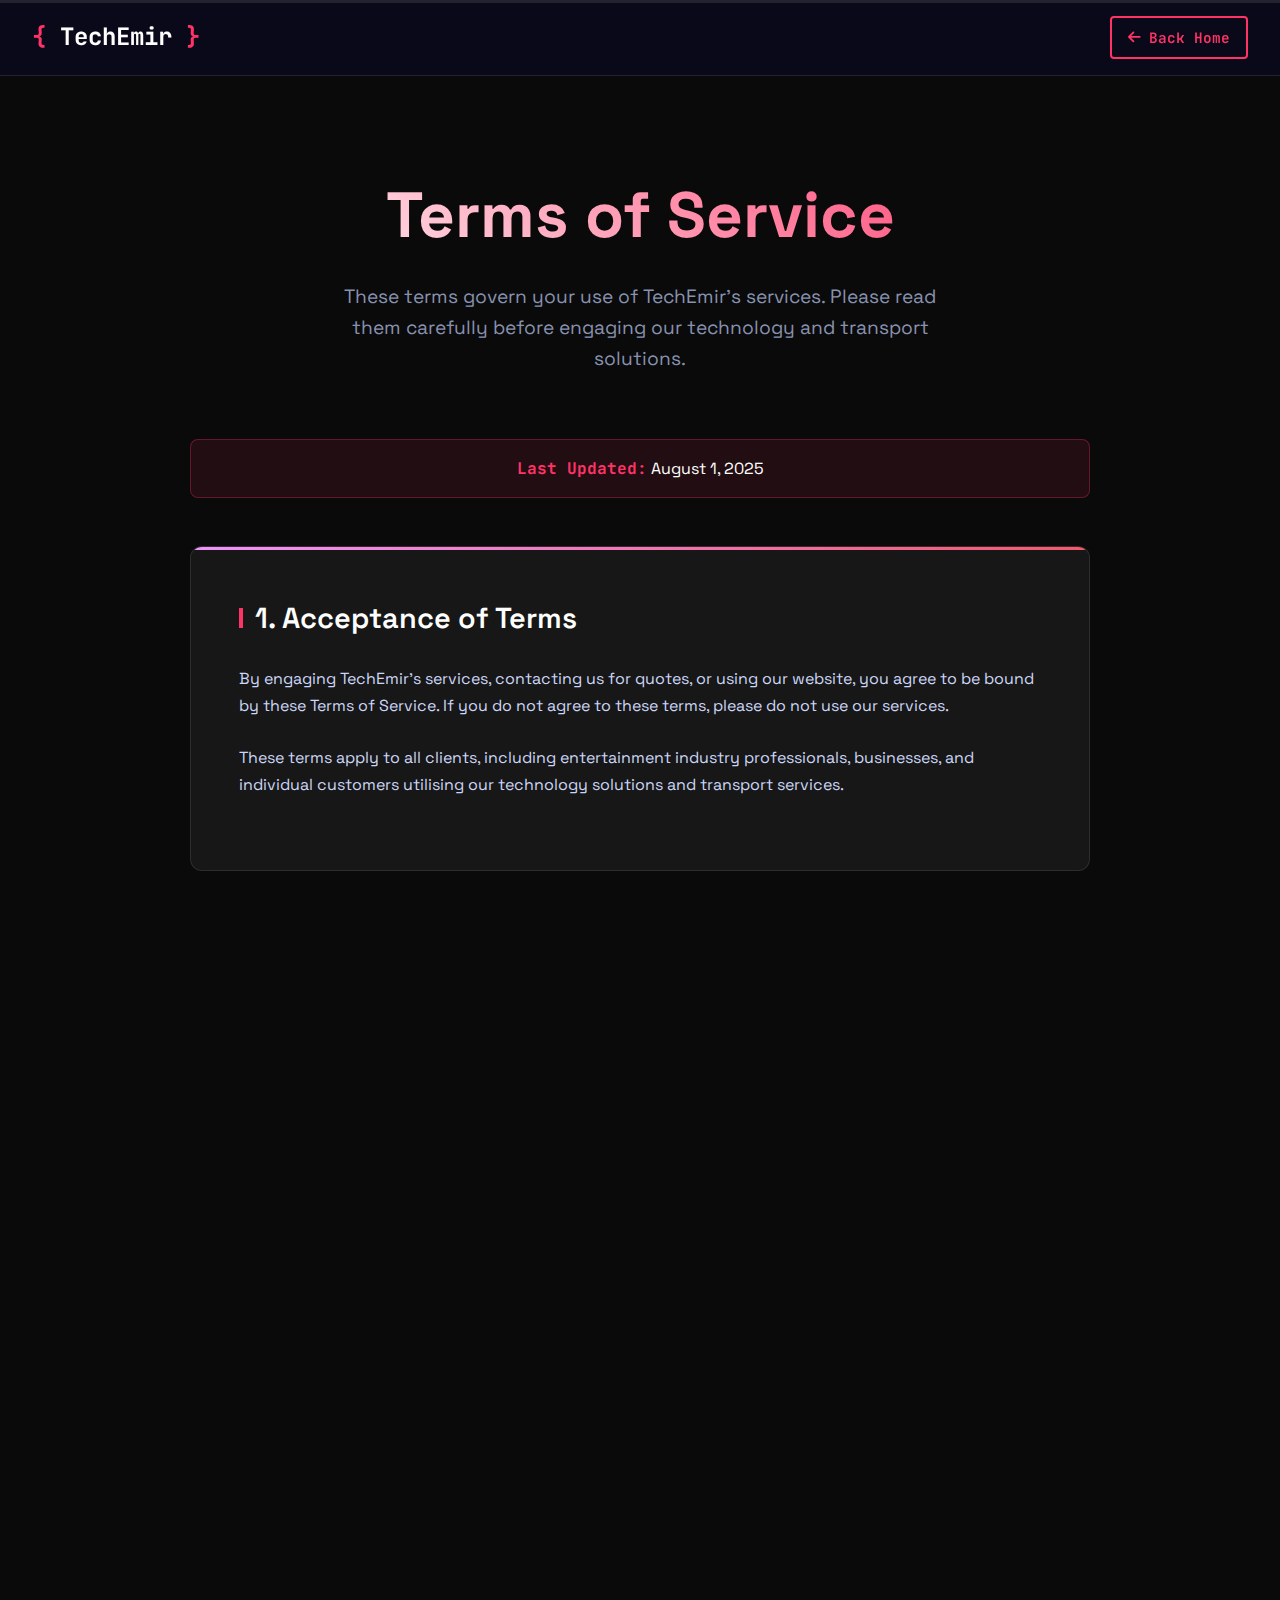
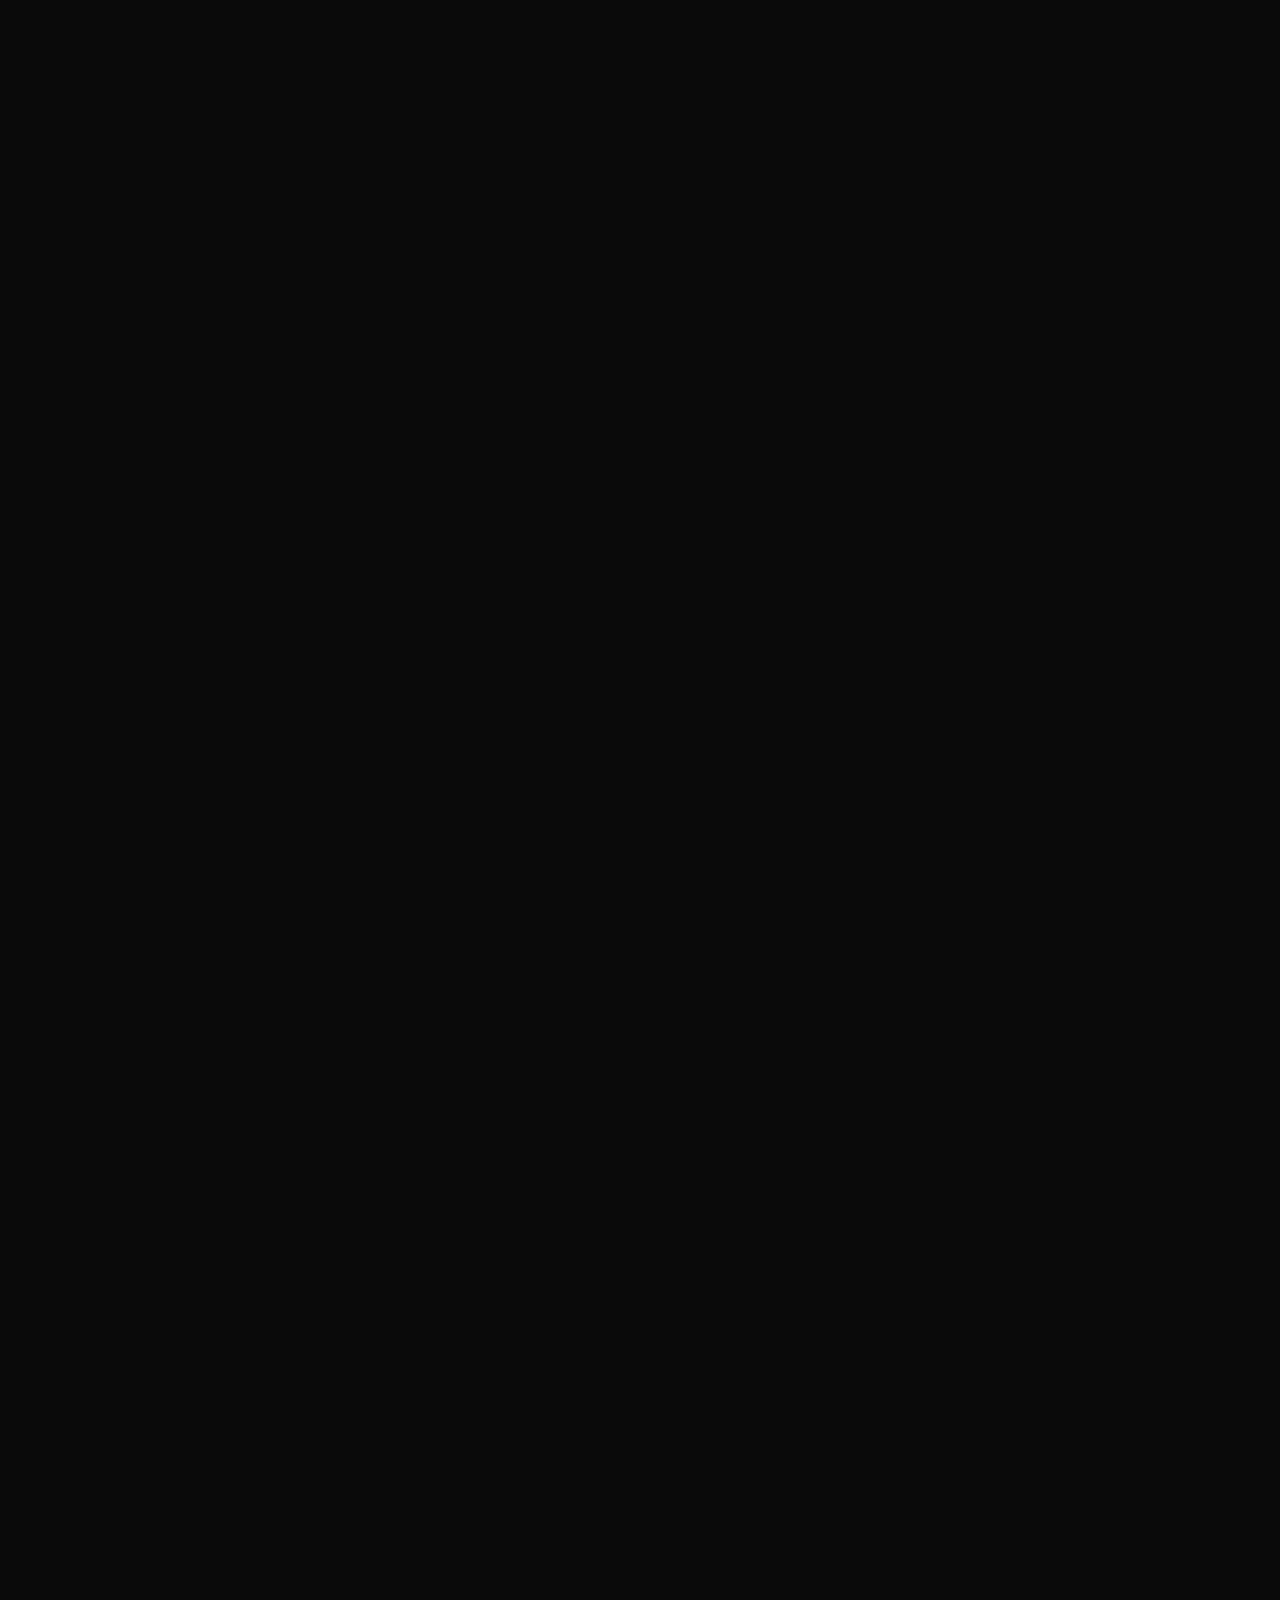
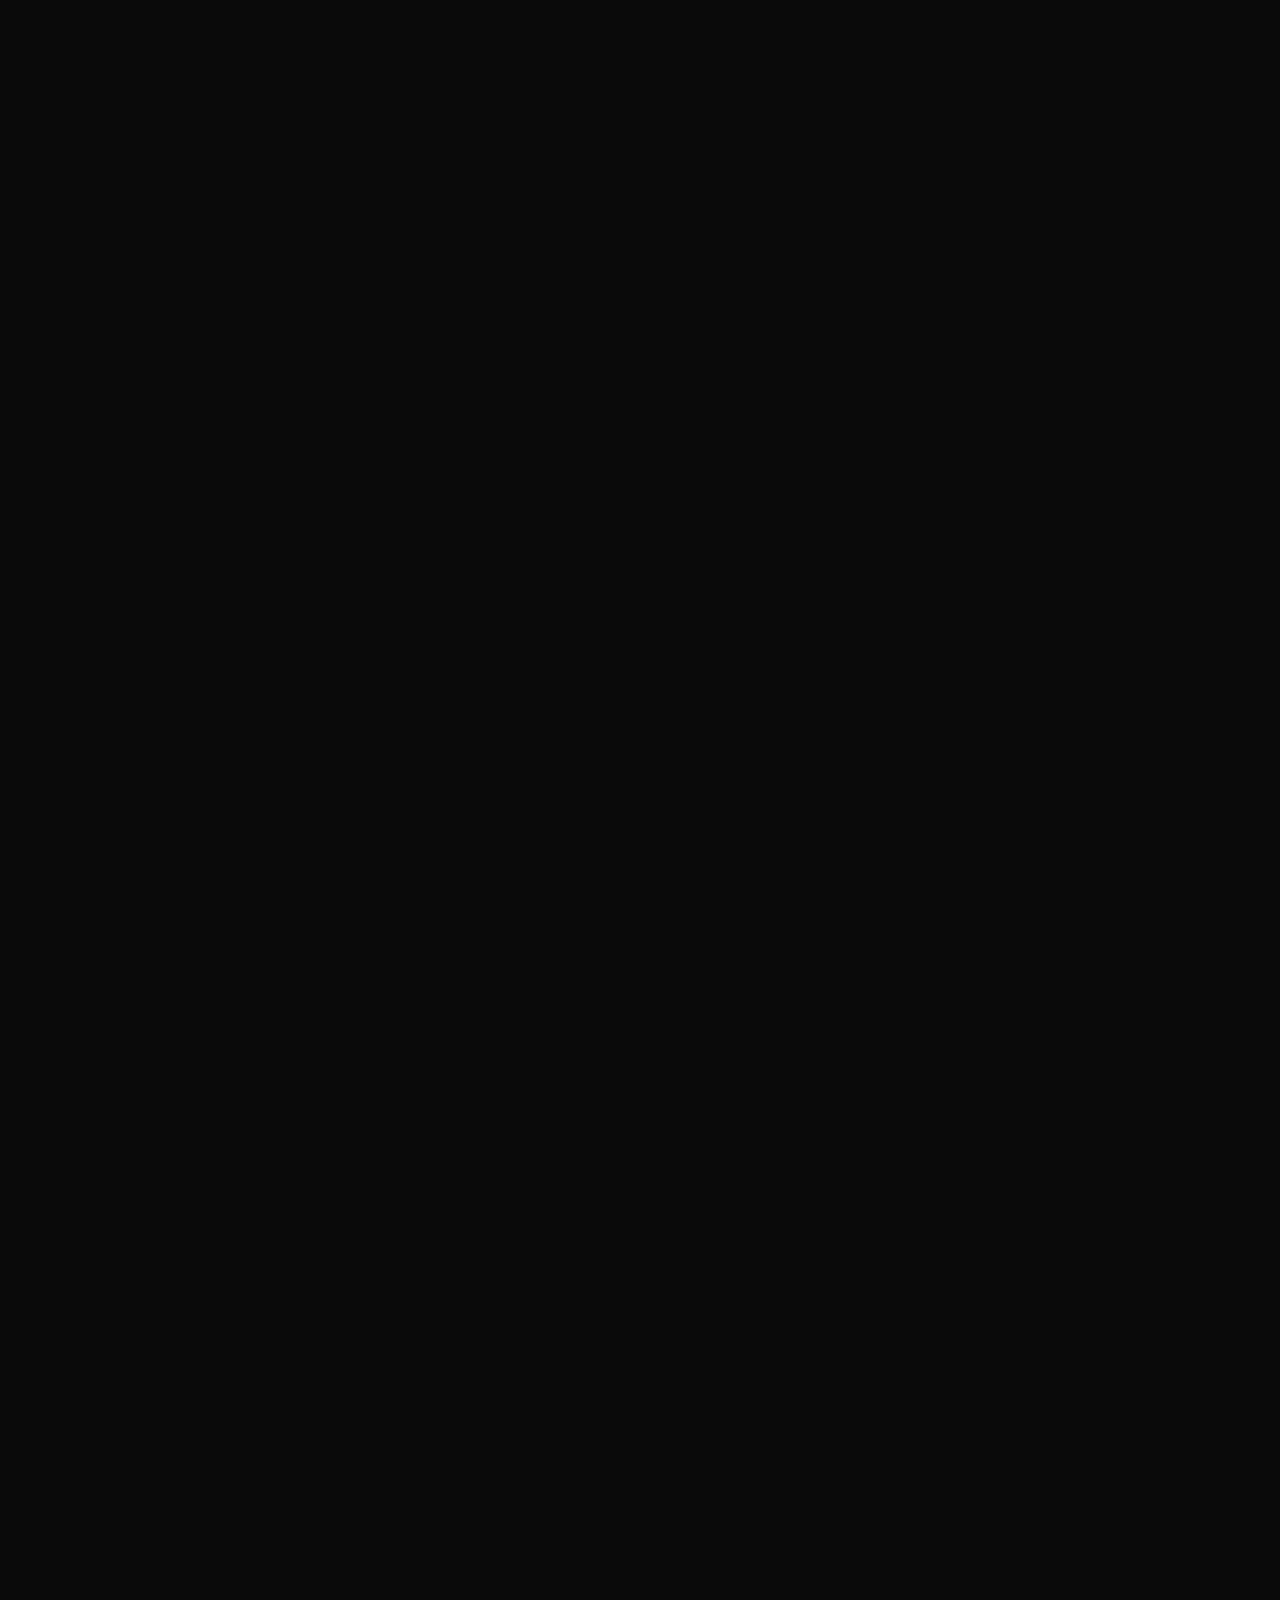
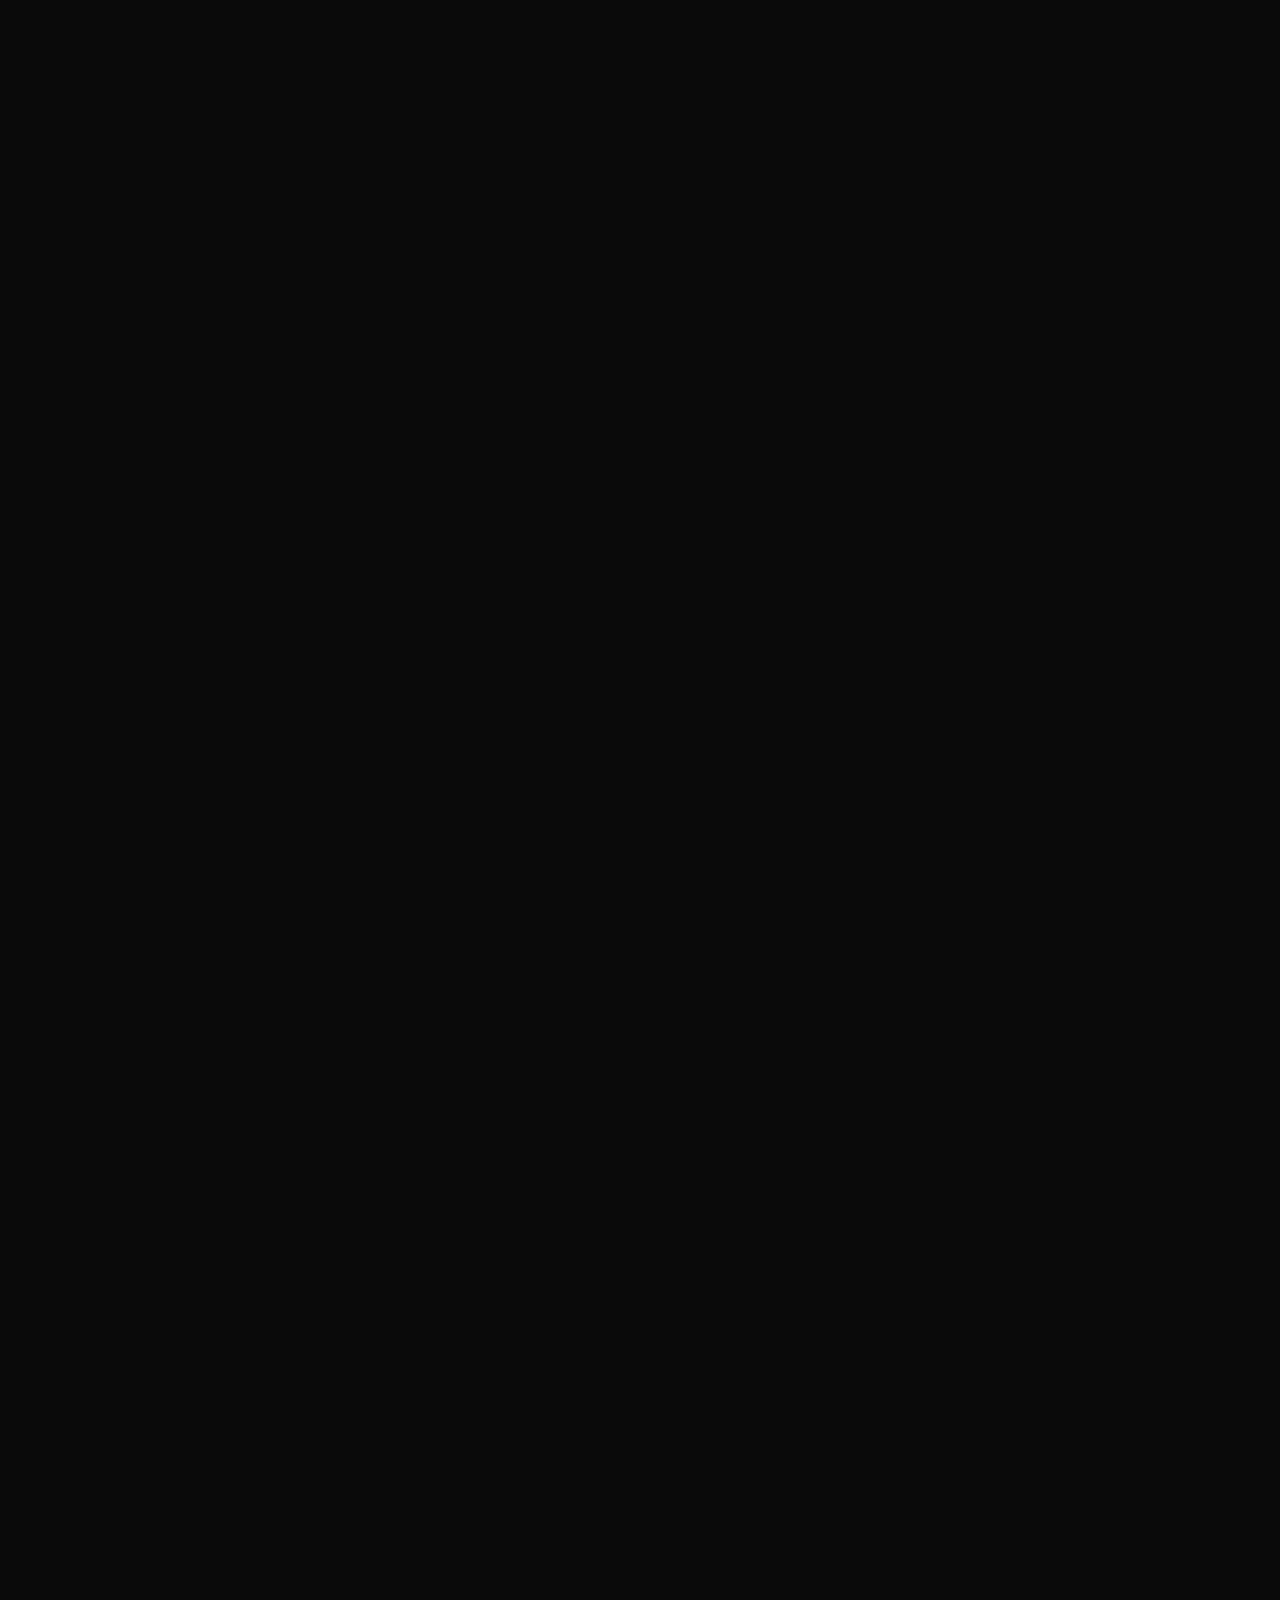
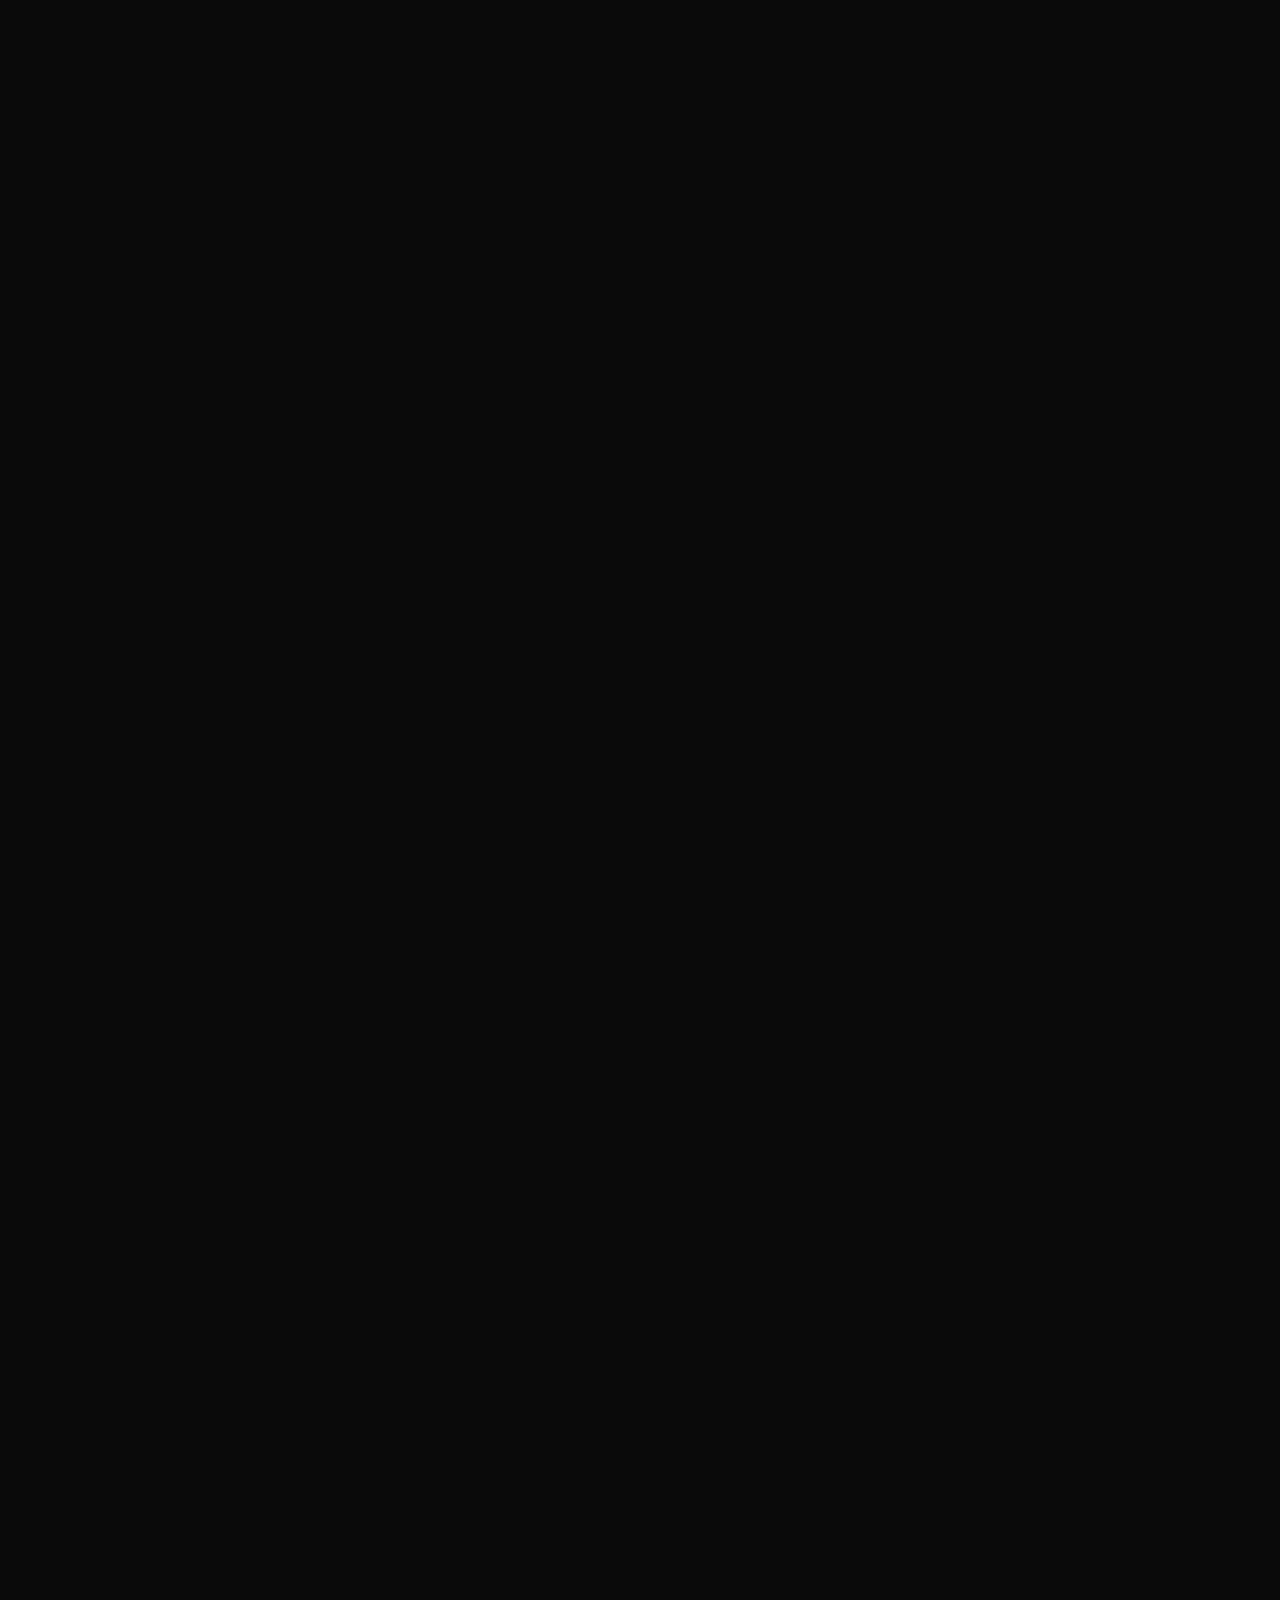
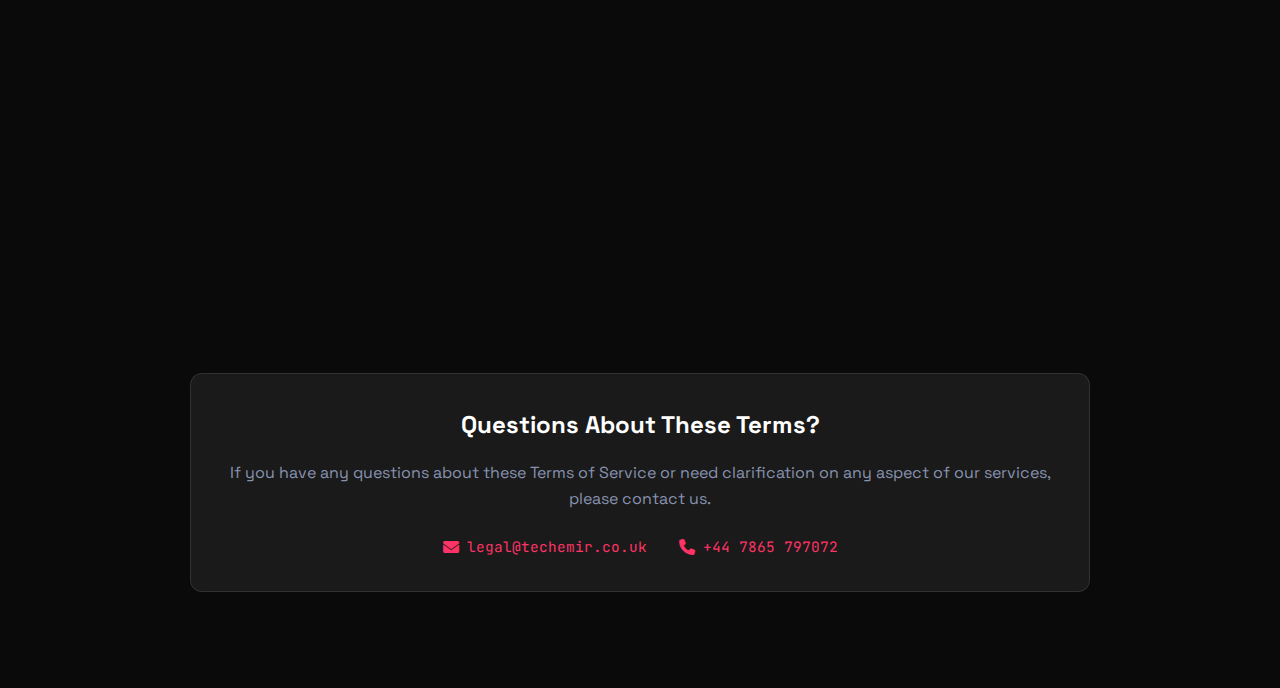
<file: terms.html>
<!DOCTYPE html>
<html lang="en">
<head>
    <meta charset="UTF-8">
    <meta name="viewport" content="width=device-width, initial-scale=1.0">
    <title>Terms of Service - TechEmir</title>

    <!-- Fonts -->
    <link href="https://fonts.googleapis.com/css2?family=Space+Grotesk:wght@300;400;500;600;700&family=JetBrains+Mono:wght@400;500;600&display=swap" rel="stylesheet">

    <!-- Font Awesome -->
    <link rel="stylesheet" href="https://cdnjs.cloudflare.com/ajax/libs/font-awesome/6.4.0/css/all.min.css">

    <style>
        :root {
            --primary: #0066ff;
            --primary-dark: #0052cc;
            --accent: #ff3366;
            --accent-light: #ff6b8a;
            --dark: #0a0a0a;
            --dark-light: #1a1a1a;
            --white: #ffffff;
            --gray: #8892b0;
            --gray-light: #ccd6f6;
            --success: #64ffda;
            --gradient-primary: linear-gradient(135deg, #667eea 0%, #764ba2 100%);
            --gradient-accent: linear-gradient(135deg, #f093fb 0%, #f5576c 100%);
            --gradient-dark: linear-gradient(135deg, #0c0c0c 0%, #1a1a1a 100%);
        }

        * {
            margin: 0;
            padding: 0;
            box-sizing: border-box;
        }

        body {
            font-family: 'Space Grotesk', sans-serif;
            background: var(--dark);
            color: var(--white);
            line-height: 1.6;
            overflow-x: hidden;
        }

        /* Navigation */
        .navbar {
            position: fixed;
            top: 0;
            width: 100%;
            padding: 1rem 2rem;
            background: rgba(10, 10, 26, 0.95);
            backdrop-filter: blur(20px);
            border-bottom: 1px solid rgba(255, 255, 255, 0.1);
            z-index: 1000;
            transition: all 0.3s ease;
        }

        .nav-container {
            display: flex;
            justify-content: space-between;
            align-items: center;
            max-width: 1400px;
            margin: 0 auto;
        }

        .logo {
            font-size: 1.5rem;
            font-weight: 700;
            color: var(--white);
            text-decoration: none;
            font-family: 'JetBrains Mono', monospace;
        }

        .logo::before {
            content: '{ ';
            color: var(--accent);
        }

        .logo::after {
            content: ' }';
            color: var(--accent);
        }

        .back-button {
            padding: 0.5rem 1rem;
            background: transparent;
            border: 2px solid var(--accent);
            color: var(--accent);
            text-decoration: none;
            border-radius: 4px;
            font-weight: 600;
            transition: all 0.3s ease;
            font-family: 'JetBrains Mono', monospace;
            font-size: 0.9rem;
            display: flex;
            align-items: center;
            gap: 0.5rem;
        }

        .back-button:hover {
            background: var(--accent);
            color: var(--dark);
            box-shadow: 0 0 20px rgba(255, 51, 102, 0.3);
        }

        /* Main Content */
        .main-content {
            margin-top: 100px;
            padding: 4rem 2rem 6rem;
            min-height: calc(100vh - 100px);
        }

        .container {
            max-width: 900px;
            margin: 0 auto;
        }

        .page-header {
            text-align: center;
            margin-bottom: 4rem;
        }

        .page-title {
            font-size: clamp(2.5rem, 6vw, 4rem);
            font-weight: 700;
            margin-bottom: 1rem;
            background: linear-gradient(45deg, var(--white), var(--accent));
            -webkit-background-clip: text;
            -webkit-text-fill-color: transparent;
            background-clip: text;
        }

        .page-subtitle {
            color: var(--gray);
            font-size: 1.2rem;
            max-width: 600px;
            margin: 0 auto;
        }

        .last-updated {
            background: rgba(255, 51, 102, 0.1);
            border: 1px solid rgba(255, 51, 102, 0.3);
            border-radius: 8px;
            padding: 1rem;
            margin-bottom: 3rem;
            text-align: center;
        }

        .last-updated strong {
            color: var(--accent);
            font-family: 'JetBrains Mono', monospace;
        }

        .content-section {
            background: rgba(26, 26, 26, 0.8);
            border: 1px solid rgba(255, 255, 255, 0.1);
            border-radius: 12px;
            padding: 3rem;
            margin-bottom: 2rem;
            position: relative;
            overflow: hidden;
        }

        .content-section::before {
            content: '';
            position: absolute;
            top: 0;
            left: 0;
            right: 0;
            height: 3px;
            background: var(--gradient-accent);
        }

        .section-title {
            font-size: 1.8rem;
            font-weight: 600;
            margin-bottom: 1.5rem;
            color: var(--white);
            position: relative;
            padding-left: 1rem;
        }

        .section-title::before {
            content: '';
            position: absolute;
            left: 0;
            top: 50%;
            transform: translateY(-50%);
            width: 4px;
            height: 20px;
            background: var(--accent);
        }

        .content-text {
            color: var(--gray-light);
            line-height: 1.7;
            margin-bottom: 1.5rem;
        }

        .content-list {
            list-style: none;
            padding: 0;
            margin: 1.5rem 0;
        }

        .content-list li {
            position: relative;
            padding-left: 2rem;
            margin-bottom: 1rem;
            color: var(--gray-light);
            line-height: 1.6;
        }

        .content-list li::before {
            content: '▶';
            position: absolute;
            left: 0;
            color: var(--accent);
            font-size: 0.8rem;
        }

        .numbered-list {
            list-style: none;
            counter-reset: section-counter;
            padding: 0;
            margin: 1.5rem 0;
        }

        .numbered-list li {
            position: relative;
            padding-left: 3rem;
            margin-bottom: 1.5rem;
            color: var(--gray-light);
            line-height: 1.6;
            counter-increment: section-counter;
        }

        .numbered-list li::before {
            content: counter(section-counter, decimal-leading-zero);
            position: absolute;
            left: 0;
            top: 0;
            color: var(--accent);
            font-family: 'JetBrains Mono', monospace;
            font-weight: 600;
            font-size: 1rem;
            width: 2rem;
        }

        .highlight-box {
            background: rgba(100, 255, 218, 0.1);
            border: 1px solid rgba(100, 255, 218, 0.3);
            border-radius: 8px;
            padding: 1.5rem;
            margin: 2rem 0;
        }

        .highlight-box h4 {
            color: var(--success);
            margin-bottom: 1rem;
            font-family: 'JetBrains Mono', monospace;
        }

        .warning-box {
            background: rgba(255, 193, 7, 0.1);
            border: 1px solid rgba(255, 193, 7, 0.3);
            border-radius: 8px;
            padding: 1.5rem;
            margin: 2rem 0;
        }

        .warning-box h4 {
            color: #ffc107;
            margin-bottom: 1rem;
            font-family: 'JetBrains Mono', monospace;
            display: flex;
            align-items: center;
            gap: 0.5rem;
        }

        .contact-info {
            background: var(--dark-light);
            border-radius: 12px;
            padding: 2rem;
            margin-top: 3rem;
            text-align: center;
            border: 1px solid rgba(255, 255, 255, 0.1);
        }

        .contact-info h3 {
            color: var(--white);
            margin-bottom: 1rem;
            font-size: 1.5rem;
        }

        .contact-info p {
            color: var(--gray);
            margin-bottom: 1.5rem;
        }

        .contact-details {
            display: flex;
            justify-content: center;
            gap: 2rem;
            flex-wrap: wrap;
        }

        .contact-item {
            display: flex;
            align-items: center;
            gap: 0.5rem;
            color: var(--accent);
            font-family: 'JetBrains Mono', monospace;
            font-size: 0.9rem;
        }

        .contact-item i {
            font-size: 1rem;
        }

        .subsection {
            margin: 2rem 0;
            padding-left: 1rem;
            border-left: 2px solid rgba(255, 51, 102, 0.3);
        }

        .subsection h4 {
            color: var(--white);
            font-size: 1.3rem;
            margin-bottom: 1rem;
            font-weight: 600;
        }

        /* Mobile Responsiveness */
        @media (max-width: 768px) {
            .navbar {
                padding: 0.75rem 1rem;
            }

            .main-content {
                padding: 2rem 1rem 4rem;
                margin-top: 80px;
            }

            .content-section {
                padding: 2rem 1.5rem;
            }

            .contact-details {
                flex-direction: column;
                gap: 1rem;
            }

            .page-header {
                margin-bottom: 2rem;
            }

            .numbered-list li {
                padding-left: 2.5rem;
            }
        }

        @media (max-width: 480px) {
            .content-section {
                padding: 1.5rem 1rem;
            }

            .section-title {
                font-size: 1.5rem;
                padding-left: 0.75rem;
            }

            .content-list li {
                padding-left: 1.5rem;
            }

            .numbered-list li {
                padding-left: 2rem;
            }
        }

        /* Scroll Indicator */
        .scroll-indicator {
            position: fixed;
            top: 0;
            left: 0;
            width: 100%;
            height: 3px;
            background: rgba(255, 255, 255, 0.1);
            z-index: 1001;
        }

        .scroll-progress {
            height: 100%;
            background: var(--gradient-accent);
            width: 0%;
            transition: width 0.1s ease;
        }
    </style>
</head>
<body>
<!-- Scroll Indicator -->
<div class="scroll-indicator">
    <div class="scroll-progress"></div>
</div>

<!-- Navigation -->
<nav class="navbar">
    <div class="nav-container">
        <a href="index.html" class="logo">TechEmir</a>
        <a href="index.html" class="back-button">
            <i class="fas fa-arrow-left"></i>
            Back Home
        </a>
    </div>
</nav>

<!-- Main Content -->
<main class="main-content">
    <div class="container">
        <div class="page-header">
            <h1 class="page-title">Terms of Service</h1>
            <p class="page-subtitle">
                These terms govern your use of TechEmir's services. Please read them carefully
                before engaging our technology and transport solutions.
            </p>
        </div>

        <div class="last-updated">
            <strong>Last Updated:</strong> August 1, 2025
        </div>

        <section class="content-section">
            <h2 class="section-title">1. Acceptance of Terms</h2>
            <p class="content-text">
                By engaging TechEmir's services, contacting us for quotes, or using our website,
                you agree to be bound by these Terms of Service. If you do not agree to these terms,
                please do not use our services.
            </p>
            <p class="content-text">
                These terms apply to all clients, including entertainment industry professionals,
                businesses, and individual customers utilising our technology solutions and transport services.
            </p>
        </section>

        <section class="content-section">
            <h2 class="section-title">2. Services Overview</h2>
            <p class="content-text">
                TechEmir provides specialised technology and transport services, including but not limited to:
            </p>

            <div class="subsection">
                <h4>Technology Services</h4>
                <ul class="content-list">
                    <li>Custom automation and scripting solutions</li>
                    <li>IT support and system maintenance</li>
                    <li>Cybersecurity implementation and monitoring</li>
                    <li>Device lifecycle management and secure data wiping</li>
                    <li>Infrastructure consulting and optimization</li>
                </ul>
            </div>

            <div class="subsection">
                <h4>Transport Services</h4>
                <ul class="content-list">
                    <li>Office relocations and equipment moving</li>
                    <li>IT infrastructure transport with specialised equipment</li>
                    <li>Secure asset transport for sensitive technology</li>
                    <li>Technology industry logistics coordination</li>
                </ul>
            </div>
        </section>

        <section class="content-section">
            <h2 class="section-title">3. Service Agreements & Contracts</h2>
            <p class="content-text">
                All services are provided under individual service agreements that specify:
            </p>
            <ol class="numbered-list">
                <li><strong>Scope of Work:</strong> Detailed description of services to be provided</li>
                <li><strong>Timeline:</strong> Project milestones and delivery schedules</li>
                <li><strong>Pricing:</strong> Service fees, payment terms, and any additional costs</li>
                <li><strong>Responsibilities:</strong> Client and TechEmir obligations</li>
                <li><strong>Acceptance Criteria:</strong> Standards for service completion</li>
            </ol>

            <div class="highlight-box">
                <h4>Logistics Industry Specialisation</h4>
                <p class="content-text" style="margin-bottom: 0;">
                    For logistics industry clients, we provide additional protections including
                    enhanced confidentiality measures, production-aware scheduling, and specialised
                    handling of sensitive and technical assets.
                </p>
            </div>
        </section>

        <section class="content-section">
            <h2 class="section-title">4. Payment Terms</h2>
            <p class="content-text">
                Payment terms vary by service type and project scope:
            </p>
            <ul class="content-list">
                <li><strong>Technology Services:</strong> Typically invoiced upon completion or monthly for ongoing support</li>
                <li><strong>Transport Services:</strong> Payment due upon service completion unless otherwise agreed</li>
                <li><strong>Large Projects:</strong> May require deposit and milestone-based payments</li>
                <li><strong>Payment Methods:</strong> Bank transfer, corporate check, or approved payment systems</li>
                <li><strong>Late Payments:</strong> Subject to 1.5% monthly interest charge after 30 days</li>
            </ul>
        </section>

        <section class="content-section">
            <h2 class="section-title">5. Client Responsibilities</h2>
            <p class="content-text">
                To ensure successful service delivery, clients must:
            </p>
            <ol class="numbered-list">
                <li>Provide accurate and complete information about requirements</li>
                <li>Grant necessary access to systems, premises, and personnel</li>
                <li>Respond promptly to requests for information or approvals</li>
                <li>Ensure compliance with relevant health and safety regulations</li>
                <li>Backup critical data before any system modifications</li>
                <li>Notify us immediately of any changes to project requirements</li>
                <li>Provide safe working conditions for our transport services</li>
            </ol>
        </section>

        <section class="content-section">
            <h2 class="section-title">6. Confidentiality & Data Protection</h2>
            <p class="content-text">
                We understand the sensitive nature of our clients' operations, particularly in the UK industry:
            </p>
            <ul class="content-list">
                <li>All client information is treated as strictly confidential</li>
                <li>Non-disclosure agreements available for sensitive projects</li>
                <li>Secure handling and disposal of all client data</li>
                <li>Compliance with UK GDPR and relevant data protection laws</li>
                <li>Staff training on confidentiality and data protection</li>
                <li>Secure transport protocols for sensitive equipment</li>
            </ul>
        </section>

        <section class="content-section">
            <h2 class="section-title">7. Liability & Insurance</h2>
            <p class="content-text">
                TechEmir maintains comprehensive insurance coverage and accepts liability as follows:
            </p>

            <div class="subsection">
                <h4>Our Liability Coverage</h4>
                <ul class="content-list">
                    <li>Professional indemnity insurance for technology services</li>
                    <li>Public liability coverage for transport and on-site services</li>
                    <li>Goods in transit insurance for equipment transportation</li>
                    <li>Cyber liability insurance for data-related services</li>
                </ul>
            </div>

            <div class="subsection">
                <h4>Limitation of Liability</h4>
                <ul class="content-list">
                    <li>Total liability limited to the value of services provided for the specific project</li>
                    <li>Consequential damages excluded unless specifically agreed in writing</li>
                    <li>Force majeure events beyond our reasonable control are excluded</li>
                    <li>Client responsibility to maintain adequate insurance for their own assets</li>
                </ul>
            </div>
        </section>

        <section class="content-section">
            <h2 class="section-title">8. Service Level Agreements</h2>
            <p class="content-text">
                We commit to the following service standards:
            </p>
            <ul class="content-list">
                <li><strong>Response Times:</strong> Initial response within 4 business hours</li>
                <li><strong>Emergency Support:</strong> 24/7 availability for critical issues</li>
                <li><strong>Transport Services:</strong> Punctual delivery within agreed timeframes</li>
                <li><strong>Quality Standards:</strong> All work performed to industry best practices</li>
                <li><strong>Communication:</strong> Regular project updates and transparent reporting</li>
            </ul>
        </section>

        <section class="content-section">
            <h2 class="section-title">9. Cancellation & Changes</h2>
            <p class="content-text">
                Project modifications and cancellations are handled as follows:
            </p>
            <ol class="numbered-list">
                <li><strong>Changes:</strong> Must be requested in writing with cost and timeline implications</li>
                <li><strong>Transport Cancellation:</strong> 24-hour notice required to avoid charges</li>
                <li><strong>Technology Projects:</strong> Cancellation charges based on work completed</li>
                <li><strong>Ongoing Services:</strong> 30-day written notice required for termination</li>
                <li><strong>Emergency Changes:</strong> Accepted with potential additional charges</li>
            </ol>
        </section>

        <section class="content-section">
            <h2 class="section-title">10. Intellectual Property</h2>
            <p class="content-text">
                Rights to intellectual property created during service provision:
            </p>
            <ul class="content-list">
                <li><strong>Custom Code:</strong> Client owns rights to specifically developed solutions</li>
                <li><strong>General Tools:</strong> TechEmir retains rights to proprietary methodologies</li>
                <li><strong>Third-Party Software:</strong> Licensed according to original terms</li>
                <li><strong>Documentation:</strong> Client receives full documentation for custom work</li>
                <li><strong>Confidential Information:</strong> Remains property of the originating party</li>
            </ul>
        </section>

        <section class="content-section">
            <h2 class="section-title">11. Termination</h2>
            <p class="content-text">
                Service agreements may be terminated under the following conditions:
            </p>
            <ol class="numbered-list">
                <li><strong>Completion:</strong> Natural termination upon successful service delivery</li>
                <li><strong>Convenience:</strong> Either party with 30-day written notice</li>
                <li><strong>Breach:</strong> Immediate termination for material breach after written notice</li>
                <li><strong>Insolvency:</strong> Automatic termination if either party becomes insolvent</li>
                <li><strong>Force Majeure:</strong> Extended inability to perform due to circumstances beyond control</li>
            </ol>

            <div class="warning-box">
                <h4><i class="fas fa-exclamation-triangle"></i> Post-Termination</h4>
                <p class="content-text" style="margin-bottom: 0;">
                    Upon termination, TechEmir will securely return or destroy all client data
                    as requested, and clients remain responsible for payment of services rendered.
                </p>
            </div>
        </section>

        <section class="content-section">
            <h2 class="section-title">12. Dispute Resolution</h2>
            <p class="content-text">
                In the unlikely event of a dispute, we follow this escalation process:
            </p>
            <ol class="numbered-list">
                <li><strong>Direct Discussion:</strong> Initial attempt to resolve through direct communication</li>
                <li><strong>Formal Mediation:</strong> Independent mediation if direct resolution fails</li>
                <li><strong>Arbitration:</strong> Binding arbitration under UK Arbitration Act</li>
                <li><strong>Governing Law:</strong> All agreements governed by English law</li>
                <li><strong>Jurisdiction:</strong> UK courts have exclusive jurisdiction</li>
            </ol>
        </section>

        <section class="content-section">
            <h2 class="section-title">13. Force Majeure</h2>
            <p class="content-text">
                Neither party shall be liable for delays or failures in performance due to circumstances
                beyond reasonable control, including:
            </p>
            <ul class="content-list">
                <li>Natural disasters, extreme weather, or environmental hazards</li>
                <li>Government actions, regulations, or legal restrictions</li>
                <li>Labor disputes, strikes, or workforce unavailability</li>
                <li>Infrastructure failures, power outages, or network disruptions</li>
                <li>Global pandemics or public health emergencies</li>
                <li>Supply chain disruptions or material shortages</li>
            </ul>
        </section>

        <section class="content-section">
            <h2 class="section-title">14. Updates to Terms</h2>
            <p class="content-text">
                These Terms of Service may be updated to reflect changes in our services,
                legal requirements, or business practices:
            </p>
            <ul class="content-list">
                <li>Updated terms posted on our website with revision date</li>
                <li>Active clients notified of material changes via email</li>
                <li>30-day notice period for significant modifications</li>
                <li>Continued use of services constitutes acceptance of updated terms</li>
                <li>Previous versions available upon request for reference</li>
            </ul>
        </section>

        <div class="contact-info">
            <h3>Questions About These Terms?</h3>
            <p>
                If you have any questions about these Terms of Service or need clarification
                on any aspect of our services, please contact us.
            </p>
            <div class="contact-details">
                <div class="contact-item">
                    <i class="fas fa-envelope"></i>
                    <span>legal@techemir.co.uk</span>
                </div>
                <div class="contact-item">
                    <i class="fas fa-phone"></i>
                    <span>+44 7865 797072</span>
                </div>
            </div>
        </div>
    </div>
</main>

<script>
    // Scroll Progress
    window.addEventListener('scroll', () => {
        const scrollProgress = document.querySelector('.scroll-progress');
        const scrollPercent = (window.scrollY / (document.documentElement.scrollHeight - window.innerHeight)) * 100;
        scrollProgress.style.width = scrollPercent + '%';
    });

    // Smooth Scrolling
    document.querySelectorAll('a[href^="#"]').forEach(anchor => {
        anchor.addEventListener('click', function (e) {
            e.preventDefault();
            const target = document.querySelector(this.getAttribute('href'));
            if (target) {
                target.scrollIntoView({
                    behavior: 'smooth',
                    block: 'start'
                });
            }
        });
    });

    // Fade in animation for sections
    const observerOptions = {
        threshold: 0.1,
        rootMargin: '0px 0px -50px 0px'
    };

    const observer = new IntersectionObserver((entries) => {
        entries.forEach(entry => {
            if (entry.isIntersecting) {
                entry.target.style.opacity = '1';
                entry.target.style.transform = 'translateY(0)';
            }
        });
    }, observerOptions);

    document.querySelectorAll('.content-section').forEach(section => {
        section.style.opacity = '0';
        section.style.transform = 'translateY(20px)';
        section.style.transition = 'all 0.6s ease';
        observer.observe(section);
    });
</script>
</body>
</html>
</file>
<file: assets/css/main.css>
:root {
    --primary: #0066ff;
    --primary-dark: #0052cc;
    --accent: #ff3366;
    --accent-light: #ff6b8a;
    --dark: #0a0a0a;
    --dark-light: #1a1a1a;
    --white: #ffffff;
    --gray: #8892b0;
    --gray-light: #ccd6f6;
    --success: #64ffda;
    --gradient-primary: linear-gradient(135deg, #667eea 0%, #764ba2 100%);
    --gradient-accent: linear-gradient(135deg, #f093fb 0%, #f5576c 100%);
    --gradient-dark: linear-gradient(135deg, #0c0c0c 0%, #1a1a1a 100%);
}

* {
    margin: 0;
    padding: 0;
    box-sizing: border-box;
}

body {
    font-family: 'Space Grotesk', sans-serif;
    background: var(--dark);
    color: var(--white);
    line-height: 1.6;
    overflow-x: hidden;
    cursor: none; /* Hide default cursor */
}

/* Custom Cursor */
.cursor {
    width: 20px;
    height: 20px;
    border: 2px solid var(--accent);
    border-radius: 50%;
    position: fixed;
    top: 0;
    left: 0;
    pointer-events: none;
    z-index: 9999;
    transition: all 0.1s ease;
    mix-blend-mode: difference;
}

.cursor.active {
    transform: scale(2);
    background: var(--accent);
}

/* Hide cursor on mobile */
@media (max-width: 768px) {
    .cursor {
        display: none;
    }

    * {
        cursor: auto !important;
    }
}

/* Hide cursor on all elements for desktop */
@media (min-width: 769px) {
    * {
        cursor: none !important;
    }
}

/* Navigation */
.navbar {
    position: fixed;
    top: 0;
    width: 100%;
    padding: 1rem 2rem;
    background: rgba(10, 10, 26, 0.95);
    backdrop-filter: blur(20px);
    border-bottom: 1px solid rgba(255, 255, 255, 0.1);
    z-index: 1000;
    transition: all 0.3s ease;
}

.navbar.scrolled {
    background: rgba(10, 10, 26, 0.98);
    padding: 0.5rem 2rem;
}

.nav-container {
    display: flex;
    justify-content: space-between;
    align-items: center;
    max-width: 1400px;
    margin: 0 auto;
    position: relative;
}

.logo {
    font-size: 1.5rem;
    font-weight: 700;
    color: var(--white);
    text-decoration: none;
    font-family: 'JetBrains Mono', monospace;
    z-index: 1001;
}

.logo::before {
    content: '{ ';
    color: var(--accent);
}

.logo::after {
    content: ' }';
    color: var(--accent);
}

.nav-links {
    display: flex;
    list-style: none;
    gap: 2rem;
    counter-reset: nav-counter;
}

.nav-links a {
    color: var(--gray);
    text-decoration: none;
    font-weight: 500;
    position: relative;
    transition: all 0.3s ease;
    font-family: 'JetBrains Mono', monospace;
    font-size: 0.9rem;
}

.nav-links a::before {
    content: counter(nav-counter, decimal-leading-zero) '. ';
    counter-increment: nav-counter;
    color: var(--accent);
    font-size: 0.8rem;
}

.nav-links a:hover {
    color: var(--white);
    transform: translateY(-2px);
}

.cta-button {
    padding: 0.5rem 1.5rem;
    background: transparent;
    border: 2px solid var(--accent);
    color: var(--accent);
    text-decoration: none;
    border-radius: 4px;
    font-weight: 600;
    transition: all 0.3s ease;
    font-family: 'JetBrains Mono', monospace;
    font-size: 0.9rem;
}

.cta-button:hover {
    background: var(--accent);
    color: var(--dark);
    box-shadow: 0 0 20px rgba(255, 51, 102, 0.3);
}

/* Mobile Menu Toggle */
.mobile-toggle {
    display: none;
    background: none;
    border: 2px solid var(--accent);
    color: var(--accent);
    padding: 0.5rem 0.75rem;
    border-radius: 4px;
    font-size: 1.2rem;
    transition: all 0.3s ease;
    z-index: 1001;
}

.mobile-toggle:hover {
    background: var(--accent);
    color: var(--dark);
}

/* Mobile Navigation Styles */
@media (max-width: 968px) {
    .navbar {
        padding: 0.75rem 1rem;
    }

    .mobile-toggle {
        display: block;
    }

    .nav-links {
        position: fixed;
        top: 0;
        left: 0;
        right: 0;
        height: 100vh;
        background: var(--dark);
        flex-direction: column;
        justify-content: center;
        align-items: center;
        gap: 3rem;
        transform: translateX(-100%);
        transition: transform 0.3s ease;
        z-index: 1000;
        counter-reset: nav-counter;
    }

    .nav-links.active {
        transform: translateX(0);
    }

    .nav-links a {
        font-size: 1.5rem;
        color: var(--white);
    }

    .nav-links a:hover {
        color: var(--accent);
        transform: scale(1.1);
    }

    .nav-cta-mobile {
        display: block;
        margin-top: 2rem;
    }

    .navbar .cta-button {
        display: none;
    }
}

/* Hero Section */
.hero {
    min-height: 100vh;
    display: flex;
    align-items: center;
    padding: 0 2rem;
    position: relative;
    overflow: hidden;
}

.hero::before {
    content: '';
    position: absolute;
    top: 0;
    left: 0;
    right: 0;
    bottom: 0;
    background: radial-gradient(circle at 20% 50%, rgba(102, 126, 234, 0.1) 0%, transparent 50%),
    radial-gradient(circle at 80% 20%, rgba(255, 51, 102, 0.1) 0%, transparent 50%);
    z-index: 1;
}

.hero-container {
    max-width: 1400px;
    margin: 0 auto;
    position: relative;
    z-index: 2;
}

.hero-intro {
    font-family: 'JetBrains Mono', monospace;
    color: var(--accent);
    font-size: 1rem;
    margin-bottom: 1rem;
    opacity: 0;
    animation: fadeInUp 1s ease 0.5s forwards;
}

.hero-title {
    font-size: clamp(2.5rem, 8vw, 6rem);
    font-weight: 700;
    line-height: 1.1;
    margin-bottom: 1rem;
    opacity: 0;
    animation: fadeInUp 1s ease 0.7s forwards;
}

.hero-subtitle {
    font-size: clamp(1.5rem, 6vw, 4rem);
    font-weight: 600;
    color: var(--gray);
    margin-bottom: 2rem;
    opacity: 0;
    animation: fadeInUp 1s ease 0.9s forwards;
}

.hero-description {
    font-size: clamp(1rem, 3vw, 1.2rem);
    color: var(--gray);
    max-width: 600px;
    margin-bottom: 3rem;
    line-height: 1.7;
    opacity: 0;
    animation: fadeInUp 1s ease 1.1s forwards;
}

.hero-cta {
    display: flex;
    gap: 1rem;
    opacity: 0;
    animation: fadeInUp 1s ease 1.3s forwards;
    flex-wrap: wrap;
}

@media (max-width: 576px) {
    .hero {
        padding: 0 1rem;
        text-align: center;
    }

    .hero-cta {
        justify-content: center;
    }

    .hero-cta .cta-button {
        flex: 1;
        min-width: 140px;
        text-align: center;
    }
}

@keyframes fadeInUp {
    from {
        opacity: 0;
        transform: translateY(30px);
    }
    to {
        opacity: 1;
        transform: translateY(0);
    }
}

/* Floating Tech Elements */
.tech-grid {
    position: absolute;
    top: 50%;
    right: 10%;
    transform: translateY(-50%);
    width: 400px;
    height: 400px;
    opacity: 0.1;
}

@media (max-width: 1200px) {
    .tech-grid {
        display: none;
    }
}

.tech-item {
    position: absolute;
    width: 60px;
    height: 60px;
    border: 1px solid var(--accent);
    background: rgba(255, 51, 102, 0.1);
    display: flex;
    align-items: center;
    justify-content: center;
    animation: float 6s ease-in-out infinite;
}

.tech-item:nth-child(1) {
    top: 0;
    left: 0;
    animation-delay: 0s;
}

.tech-item:nth-child(2) {
    top: 0;
    right: 0;
    animation-delay: 1s;
}

.tech-item:nth-child(3) {
    bottom: 0;
    left: 0;
    animation-delay: 2s;
}

.tech-item:nth-child(4) {
    bottom: 0;
    right: 0;
    animation-delay: 3s;
}

.tech-item:nth-child(5) {
    top: 50%;
    left: 50%;
    transform: translate(-50%, -50%);
    animation-delay: 4s;
}

@keyframes float {
    0%, 100% {
        transform: translateY(0) rotate(0deg);
    }
    50% {
        transform: translateY(-20px) rotate(5deg);
    }
}

/* Stats Section */
.stats {
    padding: 4rem 2rem;
    background: var(--dark-light);
    border-top: 1px solid rgba(255, 255, 255, 0.1);
    border-bottom: 1px solid rgba(255, 255, 255, 0.1);
}

.stats-container {
    max-width: 1400px;
    margin: 0 auto;
    display: grid;
    grid-template-columns: repeat(auto-fit, minmax(200px, 1fr));
    gap: 2rem;
}

.stat-item {
    text-align: center;
    padding: 1.5rem;
}

.stat-number {
    font-size: 3rem;
    font-weight: 700;
    color: var(--accent);
    display: block;
    font-family: 'JetBrains Mono', monospace;
}

.stat-label {
    color: var(--gray);
    font-size: 1rem;
    text-transform: uppercase;
    letter-spacing: 1px;
    margin-top: 0.5rem;
}

/* Mobile stats layout */
@media (max-width: 768px) {
    .stats-container {
        grid-template-columns: repeat(2, 1fr);
        gap: 1.5rem;
    }

    .stat-item {
        padding: 1rem;
    }

    .stat-number {
        font-size: 2.5rem;
    }

    .stat-label {
        font-size: 0.9rem;
    }
}

/* Services Section */
.services {
    padding: 6rem 2rem;
    position: relative;
}

.services-container {
    max-width: 1400px;
    margin: 0 auto;
}

.section-title {
    font-size: clamp(2rem, 5vw, 2.5rem);
    font-weight: 700;
    margin-bottom: 1rem;
    position: relative;
    display: inline-block;
}

.section-title::before {
    content: '';
    position: absolute;
    bottom: -10px;
    left: 0;
    width: 100px;
    height: 3px;
    background: var(--accent);
}

.services-grid {
    display: grid;
    grid-template-columns: repeat(auto-fit, minmax(300px, 1fr));
    gap: 2rem;
    margin-top: 4rem;
}

@media (min-width: 1200px) {
    .services-grid {
        grid-template-columns: repeat(3, 1fr);
        max-width: 1200px;
        margin-left: auto;
        margin-right: auto;
    }
}

@media (max-width: 576px) {
    .services {
        padding: 4rem 1rem;
    }

    .services-grid {
        grid-template-columns: 1fr;
        gap: 1.5rem;
    }
}

.service-card {
    background: rgba(26, 26, 26, 0.8);
    border: 1px solid rgba(255, 255, 255, 0.1);
    border-radius: 12px;
    padding: 2rem;
    transition: all 0.4s ease;
    position: relative;
    overflow: hidden;
}

.service-card::before {
    content: '';
    position: absolute;
    top: 0;
    left: 0;
    right: 0;
    height: 3px;
    background: var(--gradient-accent);
    transform: scaleX(0);
    transition: transform 0.4s ease;
}

.service-card:hover::before {
    transform: scaleX(1);
}

.service-card:hover {
    transform: translateY(-10px);
    border-color: var(--accent);
    box-shadow: 0 20px 40px rgba(255, 51, 102, 0.1);
}

@media (max-width: 768px) {
    .service-card {
        padding: 1.5rem;
    }

    .service-card:hover {
        transform: translateY(-5px);
    }
}

.service-icon {
    font-size: 2.5rem;
    color: var(--accent);
    margin-bottom: 1.5rem;
}

.service-title {
    font-size: 1.5rem;
    font-weight: 600;
    margin-bottom: 1rem;
    color: var(--white);
}

.service-description {
    color: var(--gray);
    line-height: 1.6;
    margin-bottom: 1.5rem;
}

.service-tags {
    display: flex;
    flex-wrap: wrap;
    gap: 0.5rem;
}

.tag {
    padding: 0.25rem 0.75rem;
    background: rgba(255, 51, 102, 0.1);
    border: 1px solid rgba(255, 51, 102, 0.3);
    border-radius: 20px;
    font-size: 0.8rem;
    color: var(--accent);
    font-family: 'JetBrains Mono', monospace;
}

/* About Section */
.about {
    padding: 6rem 2rem;
    position: relative;
}

.about-container {
    max-width: 1400px;
    margin: 0 auto;
    display: grid;
    grid-template-columns: 1fr 1fr;
    gap: 4rem;
    align-items: center;
}

@media (max-width: 968px) {
    .about {
        padding: 4rem 1rem;
    }

    .about-container {
        grid-template-columns: 1fr;
        gap: 2rem;
    }
}

.about-content h2 {
    font-size: clamp(2rem, 5vw, 2.5rem);
    margin-bottom: 2rem;
    position: relative;
    display: inline-block;
}

.about-content h2::before {
    content: '';
    position: absolute;
    bottom: -10px;
    left: 0;
    width: 100px;
    height: 3px;
    background: var(--accent);
}

.about-text {
    color: var(--gray);
    font-size: 1.1rem;
    line-height: 1.7;
    margin-bottom: 2rem;
}

.tech-stack {
    display: grid;
    grid-template-columns: repeat(auto-fit, minmax(120px, 1fr));
    gap: 1rem;
    margin-top: 2rem;
}

.tech-item-about {
    display: flex;
    align-items: center;
    gap: 0.5rem;
    color: var(--gray);
    font-family: 'JetBrains Mono', monospace;
    font-size: 0.9rem;
}

.tech-item-about::before {
    content: '▶';
    color: var(--accent);
}

.about-visual {
    position: relative;
    height: 400px;
    background: var(--gradient-primary);
    border-radius: 12px;
    display: flex;
    align-items: center;
    justify-content: center;
    overflow: hidden;
    padding: 2rem;
}

@media (max-width: 768px) {
    .about-visual {
        height: 300px;
        padding: 1rem;
    }
}

.code-snippet {
    font-family: 'JetBrains Mono', monospace;
    color: var(--white);
    font-size: 0.85rem;
    line-height: 1.6;
    opacity: 0.9;
    text-align: left;
    width: 100%;
}

@media (max-width: 576px) {
    .code-snippet {
        font-size: 0.75rem;
        line-height: 1.4;
    }
}

.code-line {
    margin-bottom: 0.3rem;
    white-space: pre;
}

.keyword {
    color: #ff6b8a;
}

.string {
    color: #64ffda;
}

.comment {
    color: var(--gray);
}

/* Contact Section */
.contact {
    padding: 6rem 2rem;
    background: var(--dark-light);
    position: relative;
    overflow: hidden;
}

.contact::before {
    content: '';
    position: absolute;
    top: 0;
    left: 0;
    right: 0;
    bottom: 0;
    background: radial-gradient(circle at 30% 20%, rgba(102, 126, 234, 0.1) 0%, transparent 40%),
    radial-gradient(circle at 70% 80%, rgba(255, 51, 102, 0.1) 0%, transparent 40%);
    z-index: 1;
}

.contact-container {
    max-width: 1200px;
    margin: 0 auto;
    text-align: center;
    position: relative;
    z-index: 2;
}

.contact h2 {
    font-size: clamp(2rem, 6vw, 3rem);
    margin-bottom: 1rem;
    background: linear-gradient(45deg, var(--white), var(--accent));
    -webkit-background-clip: text;
    -webkit-text-fill-color: transparent;
    background-clip: text;
}

.contact-description {
    color: var(--gray);
    font-size: clamp(1rem, 3vw, 1.3rem);
    margin-bottom: 4rem;
    line-height: 1.6;
    max-width: 800px;
    margin-left: auto;
    margin-right: auto;
}

.contact-grid {
    display: grid;
    grid-template-columns: 1fr 1fr;
    gap: 4rem;
    align-items: start;
    margin-bottom: 4rem;
}

@media (max-width: 968px) {
    .contact {
        padding: 4rem 1rem;
    }

    .contact-grid {
        grid-template-columns: 1fr;
        gap: 3rem;
    }

    .contact-info {
        text-align: center;
    }
}

.contact-info {
    text-align: left;
}

.contact-info h3 {
    font-size: 1.8rem;
    margin-bottom: 2rem;
    color: var(--white);
}

.contact-item {
    display: flex;
    align-items: center;
    gap: 1.5rem;
    margin-bottom: 2rem;
    padding: 1.5rem;
    background: rgba(255, 255, 255, 0.05);
    border-radius: 12px;
    border: 1px solid rgba(255, 255, 255, 0.1);
    transition: all 0.3s ease;
}

.contact-item:hover {
    background: rgba(255, 255, 255, 0.1);
    border-color: var(--accent);
    transform: translateX(10px);
}

@media (max-width: 768px) {
    .contact-item {
        padding: 1rem;
        gap: 1rem;
    }

    .contact-item:hover {
        transform: translateY(-5px);
    }
}

.contact-icon {
    width: 60px;
    height: 60px;
    background: var(--gradient-accent);
    border-radius: 12px;
    display: flex;
    align-items: center;
    justify-content: center;
    flex-shrink: 0;
}

.contact-icon i {
    font-size: 1.5rem;
    color: var(--white);
}

.contact-details h4 {
    color: var(--white);
    margin-bottom: 0.5rem;
    font-size: 1.1rem;
}

.contact-details p {
    color: var(--gray);
    margin: 0;
    font-family: 'JetBrains Mono', monospace;
}

.availability {
    background: rgba(100, 255, 218, 0.1);
    border: 1px solid rgba(100, 255, 218, 0.3);
    border-radius: 12px;
    padding: 1.5rem;
    margin-top: 2rem;
}

.availability h4 {
    color: var(--success);
    margin-bottom: 1rem;
    display: flex;
    align-items: center;
    gap: 0.5rem;
}

.availability h4::before {
    content: '●';
    animation: pulse 2s infinite;
}

@keyframes pulse {
    0%, 100% {
        opacity: 1;
    }
    50% {
        opacity: 0.5;
    }
}

.contact-form {
    display: grid;
    gap: 1.5rem;
    text-align: left;
}

.form-row {
    display: grid;
    grid-template-columns: 1fr 1fr;
    gap: 1.5rem;
}

@media (max-width: 576px) {
    .form-row {
        grid-template-columns: 1fr;
    }
}

.form-group {
    display: grid;
    gap: 0.5rem;
}

.form-label {
    font-family: 'JetBrains Mono', monospace;
    color: var(--white);
    font-size: 0.9rem;
    font-weight: 600;
}

.form-input {
    background: rgba(255, 255, 255, 0.05);
    border: 2px solid rgba(255, 255, 255, 0.2);
    border-radius: 8px;
    padding: 1rem 1.2rem;
    color: var(--white);
    font-family: 'Space Grotesk', sans-serif;
    transition: all 0.3s ease;
    font-size: 1rem;
}

.form-input:focus {
    outline: none;
    border-color: var(--accent);
    background: rgba(255, 255, 255, 0.1);
    box-shadow: 0 0 0 3px rgba(255, 51, 102, 0.1);
}

.form-input::placeholder {
    color: var(--gray);
}

.form-textarea {
    min-height: 120px;
    resize: vertical;
    font-family: 'Space Grotesk', sans-serif;
}

.submit-button {
    background: var(--gradient-accent);
    color: var(--white);
    border: none;
    padding: 1.2rem 2.5rem;
    border-radius: 8px;
    font-family: 'JetBrains Mono', monospace;
    font-weight: 600;
    font-size: 1rem;
    transition: all 0.3s ease;
    justify-self: start;
    position: relative;
    overflow: hidden;
}

@media (max-width: 576px) {
    .submit-button {
        justify-self: stretch;
        padding: 1rem 2rem;
    }
}

.submit-button::before {
    content: '';
    position: absolute;
    top: 0;
    left: -100%;
    width: 100%;
    height: 100%;
    background: linear-gradient(90deg, transparent, rgba(255, 255, 255, 0.2), transparent);
    transition: left 0.5s ease;
}

.submit-button:hover::before {
    left: 100%;
}

.submit-button:hover {
    transform: translateY(-2px);
    box-shadow: 0 10px 25px rgba(255, 51, 102, 0.3);
}

/* reCAPTCHA Styling */
.recaptcha-container {
    margin: 2rem 0;
    display: flex;
    justify-content: left;
}

.g-recaptcha {
    transform: scale(0.9);
    transform-origin: 0 0;
}

@media (max-width: 576px) {
    .g-recaptcha {
        transform: scale(0.8);
    }
}

.submit-button:disabled {
    background: var(--gray);
    cursor: not-allowed;
    opacity: 0.6;
}

.submit-button:disabled:hover {
    transform: none;
    box-shadow: none;
}

/* Footer */
.footer {
    background: var(--dark);
    border-top: 1px solid rgba(255, 255, 255, 0.1);
    position: relative;
    overflow: hidden;
}

.footer-main {
    padding: 4rem 2rem 2rem;
}

.footer-container {
    max-width: 1400px;
    margin: 0 auto;
    display: grid;
    grid-template-columns: 2fr 1fr 1fr 1fr;
    gap: 3rem;
}

@media (max-width: 968px) {
    .footer-main {
        padding: 3rem 1rem 2rem;
    }

    .footer-container {
        grid-template-columns: 1fr 1fr;
        gap: 2rem;
    }
}

@media (max-width: 576px) {
    .footer-container {
        grid-template-columns: 1fr;
        text-align: center;
        gap: 2rem;
    }

    .footer-brand {
        order: -1;
    }
}

.footer-brand {
    max-width: 400px;
}

@media (max-width: 576px) {
    .footer-brand {
        max-width: 100%;
    }
}

.footer-logo {
    font-family: 'JetBrains Mono', monospace;
    font-size: 1.8rem;
    font-weight: 700;
    color: var(--white);
    margin-bottom: 1.5rem;
    display: block;
}

.footer-logo::before {
    content: '{ ';
    color: var(--accent);
}

.footer-logo::after {
    content: ' }';
    color: var(--accent);
}

.footer-tagline {
    color: var(--accent);
    font-family: 'JetBrains Mono', monospace;
    font-size: 1rem;
    margin-bottom: 1rem;
    font-weight: 600;
}

.footer-description {
    color: var(--gray);
    line-height: 1.6;
    margin-bottom: 2rem;
}

.social-links {
    display: flex;
    gap: 1rem;
}

@media (max-width: 576px) {
    .social-links {
        justify-content: center;
    }
}

.social-link {
    width: 45px;
    height: 45px;
    background: rgba(255, 255, 255, 0.1);
    border: 1px solid rgba(255, 255, 255, 0.2);
    border-radius: 8px;
    display: flex;
    align-items: center;
    justify-content: center;
    color: var(--gray);
    transition: all 0.3s ease;
    text-decoration: none;
}

.social-link:hover {
    background: var(--accent);
    border-color: var(--accent);
    color: var(--white);
    transform: translateY(-3px);
}

.footer-section h4 {
    color: var(--white);
    font-size: 1.2rem;
    margin-bottom: 1.5rem;
    font-weight: 600;
}

.footer-links {
    list-style: none;
    padding: 0;
}

.footer-links li {
    margin-bottom: 0.8rem;
}

.footer-links a {
    color: var(--gray);
    text-decoration: none;
    transition: all 0.3s ease;
    display: flex;
    align-items: center;
    gap: 0.5rem;
}

.footer-links a:hover {
    color: var(--white);
    transform: translateX(5px);
}

.footer-links a:hover::before {
    opacity: 1;
    transform: translateX(0);
}

@media (max-width: 576px) {
    .footer-links a {
        justify-content: center;
    }

    .footer-links a:hover {
        transform: none;
    }
}

.footer-contact-item {
    display: flex;
    align-items: center;
    gap: 0.8rem;
    margin-bottom: 1rem;
    color: var(--gray);
    font-family: 'JetBrains Mono', monospace;
    font-size: 0.9rem;
}

@media (max-width: 576px) {
    .footer-contact-item {
        justify-content: center;
    }
}

.footer-contact-item i {
    color: var(--accent);
    width: 16px;
}

.footer-bottom {
    background: var(--dark-light);
    padding: 1.5rem 2rem;
    border-top: 1px solid rgba(255, 255, 255, 0.1);
}

@media (max-width: 576px) {
    .footer-bottom {
        padding: 1.5rem 1rem;
    }
}

.footer-bottom-container {
    max-width: 1400px;
    margin: 0 auto;
    display: flex;
    justify-content: space-between;
    align-items: center;
    flex-wrap: wrap;
    gap: 1rem;
}

@media (max-width: 768px) {
    .footer-bottom-container {
        flex-direction: column;
        text-align: center;
    }
}

.footer-bottom-left {
    color: var(--gray);
    font-family: 'JetBrains Mono', monospace;
    font-size: 0.9rem;
}

.footer-bottom-right {
    display: flex;
    gap: 2rem;
}

@media (max-width: 576px) {
    .footer-bottom-right {
        gap: 1rem;
    }
}

.footer-bottom-right a {
    color: var(--gray);
    text-decoration: none;
    font-family: 'JetBrains Mono', monospace;
    font-size: 0.9rem;
    transition: color 0.3s ease;
}

.footer-bottom-right a:hover {
    color: var(--accent);
}

/* Scroll Indicator */
.scroll-indicator {
    position: fixed;
    top: 0;
    left: 0;
    width: 100%;
    height: 3px;
    background: rgba(255, 255, 255, 0.1);
    z-index: 1001;
}

.scroll-progress {
    height: 100%;
    background: var(--gradient-accent);
    width: 0%;
    transition: width 0.1s ease;
}

/* Mobile optimization */
@media (max-width: 480px) {
    :root {
        font-size: 14px;
    }

    .hero-cta .cta-button {
        font-size: 0.8rem;
        padding: 0.6rem 1.2rem;
    }

    .service-card {
        padding: 1.25rem;
    }

    .service-icon {
        font-size: 2rem;
    }

    .service-title {
        font-size: 1.3rem;
    }
}
</file>
